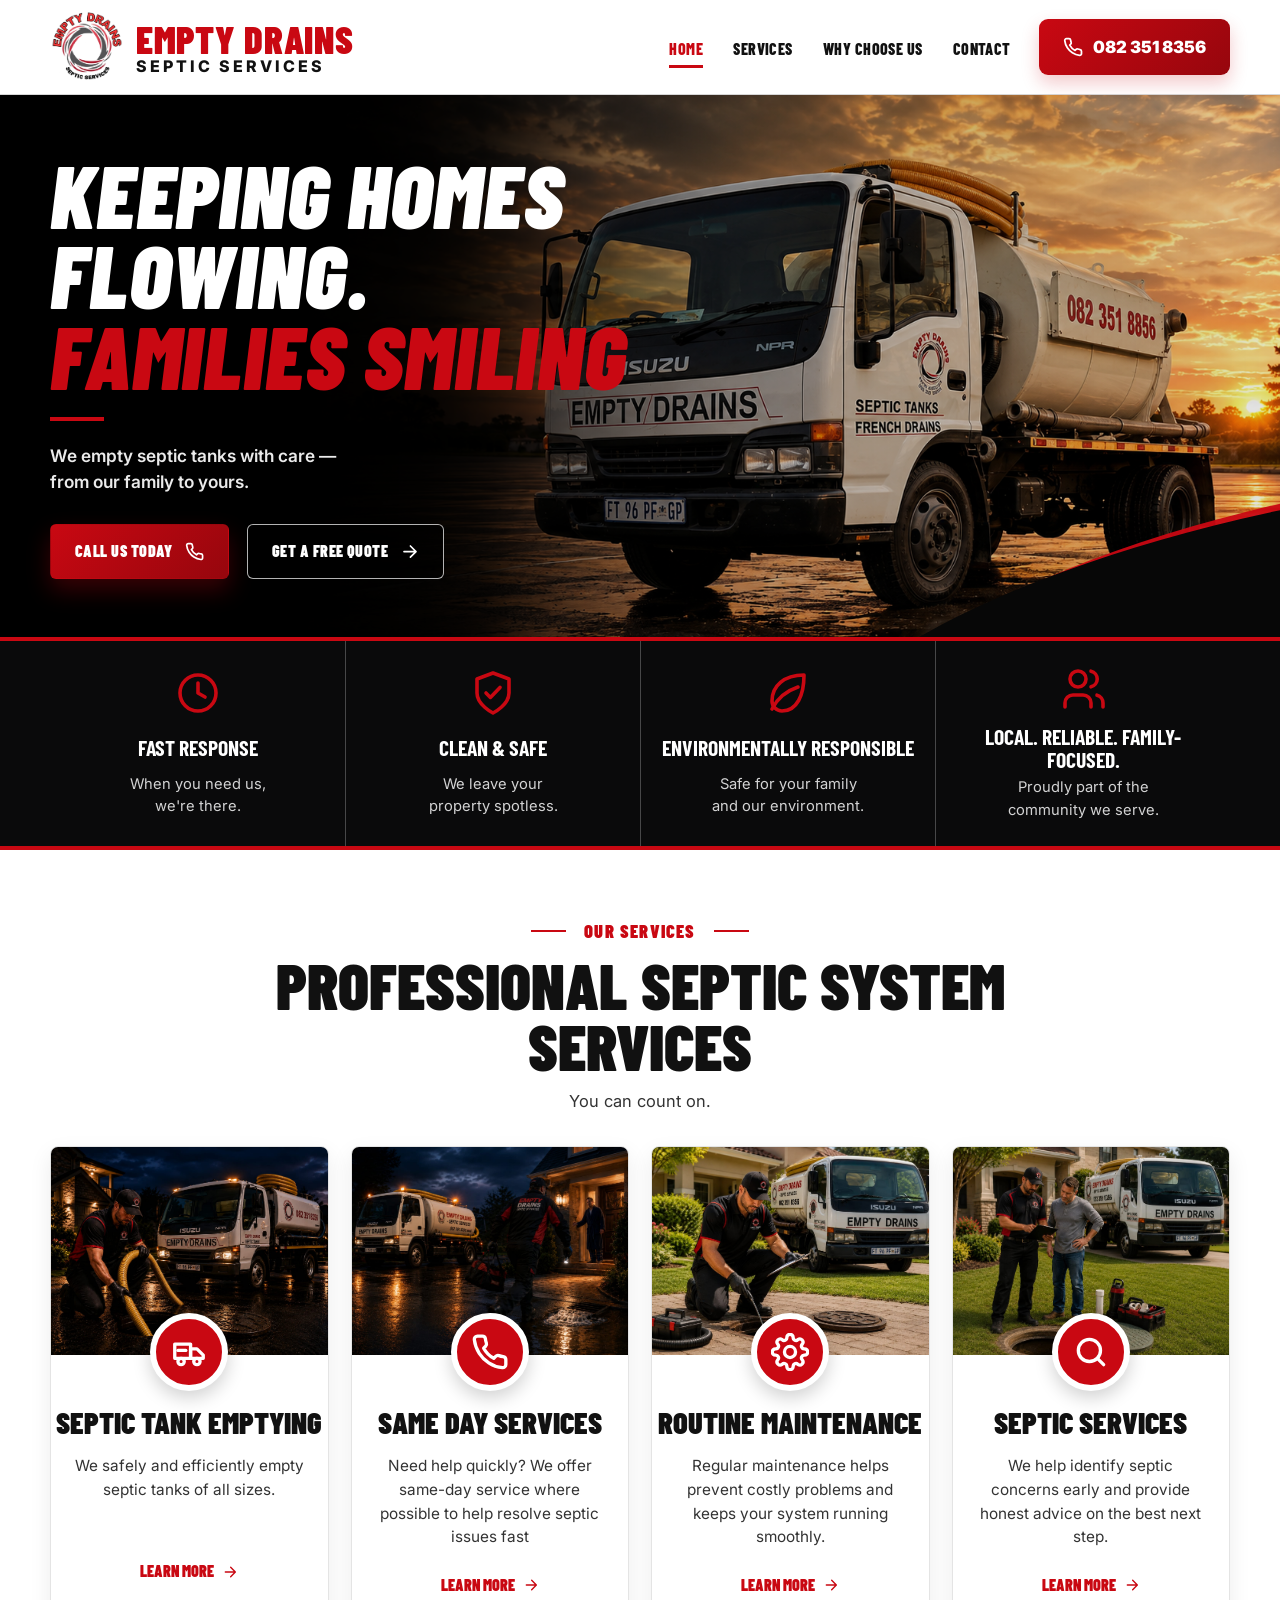
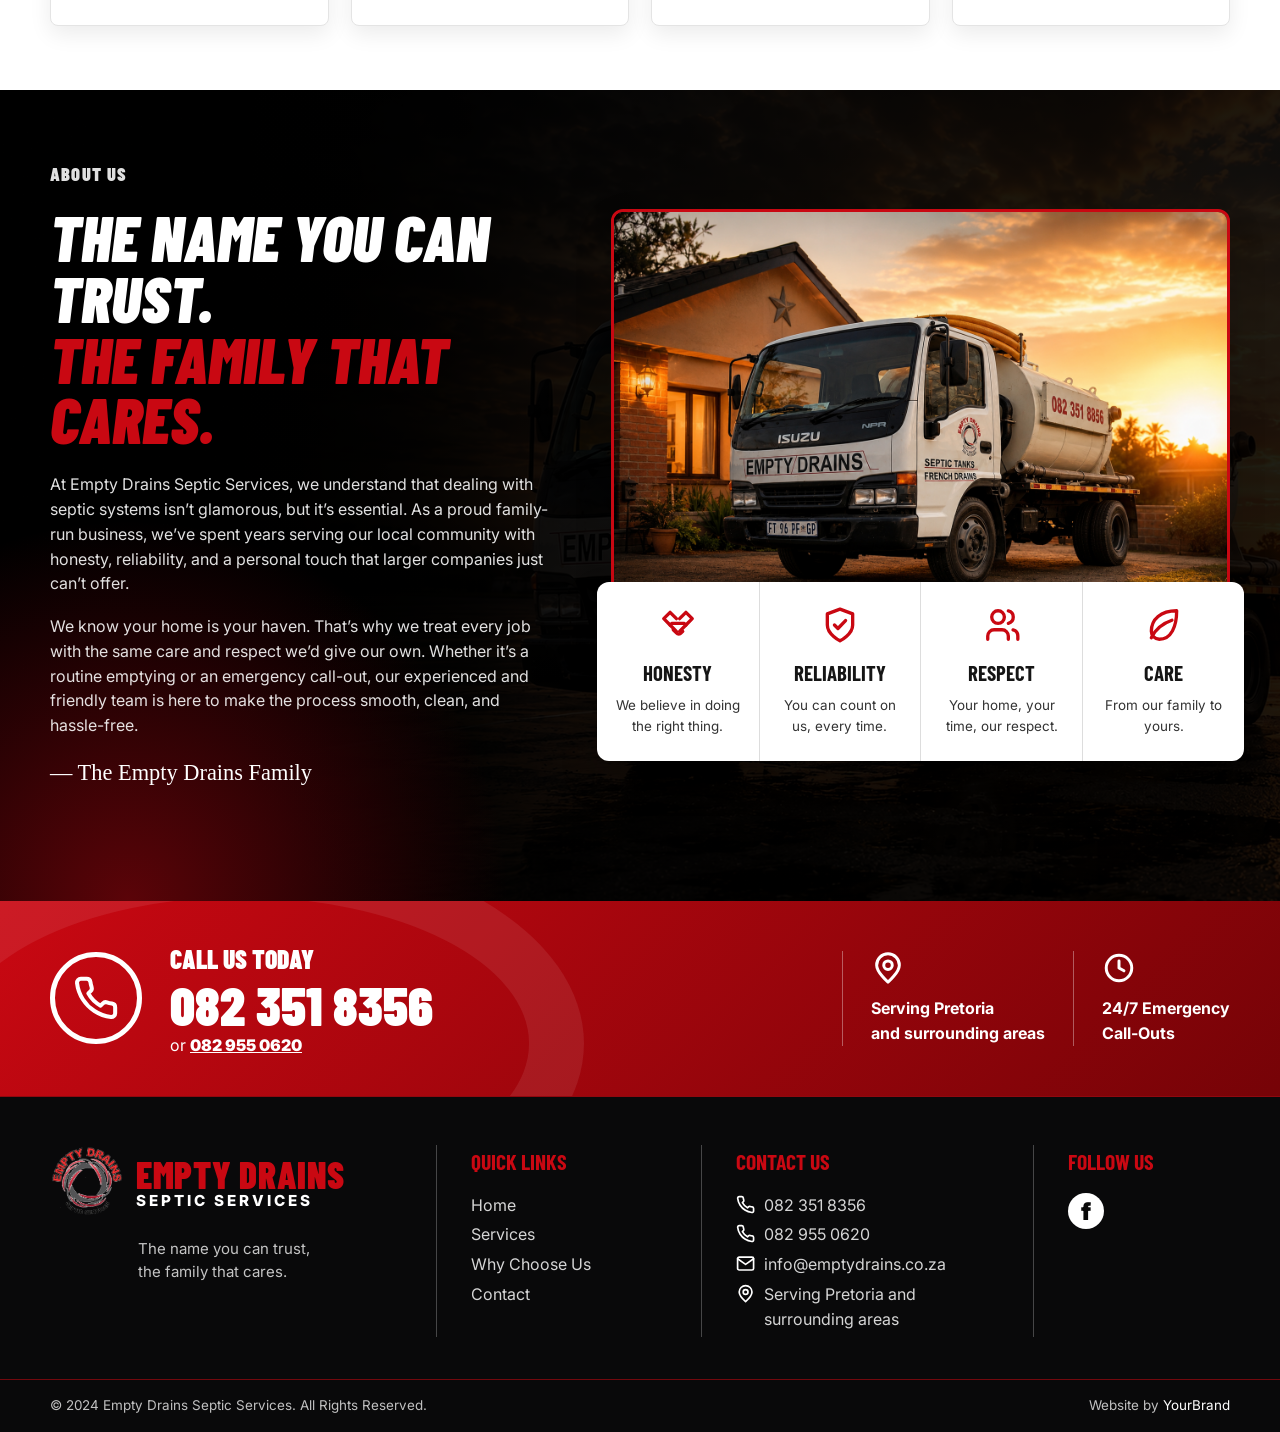
<file: index.html>
<!DOCTYPE html>
<html lang="en">
<head>
  <meta charset="UTF-8">
  <meta name="viewport" content="width=device-width, initial-scale=1.0">
  <title>Empty Drains Septic Services | Septic Tank Emptying Pretoria</title>
  <meta name="description" content="Empty Drains Septic Services provides septic tank emptying, emergency call-outs and routine septic maintenance in Pretoria and surrounding areas.">
  <link rel="icon" type="image/png" href="assets/images/favicon.png">
  <link rel="apple-touch-icon" href="assets/images/favicon.png">
  <link rel="stylesheet" href="css/style.css">
</head>
<body data-page="home">

<header class="site-header" data-header>
  <div class="container header-inner">
    <a class="brand" href="index.html" aria-label="Empty Drains Septic Services home">
      <img src="assets/images/logo.png" alt="Empty Drains Septic Services logo">
      <span><strong>Empty Drains</strong><small>Septic Services</small></span>
    </a>

    <button class="menu-toggle" type="button" data-menu-toggle aria-label="Open menu" aria-expanded="false">
      <span></span><span></span><span></span>
    </button>

    <nav class="main-nav" data-nav aria-label="Main navigation">
      <a href="index.html" class="active" aria-current="page">Home</a>
      <a href="services.html">Services</a>
      <a href="why-choose-us.html">Why Choose Us</a>
      <a href="contact.html">Contact</a>
    </nav>

    <a class="header-call" href="tel:0823518356"><svg aria-hidden="true" viewBox="0 0 24 24"><path d="M22 16.9v3a2 2 0 0 1-2.2 2 19.8 19.8 0 0 1-8.6-3.1 19.5 19.5 0 0 1-6-6A19.8 19.8 0 0 1 2.1 4.2 2 2 0 0 1 4.1 2h3a2 2 0 0 1 2 1.7c.1.9.3 1.8.6 2.6a2 2 0 0 1-.5 2.1L8 9.6a16 16 0 0 0 6.4 6.4l1.2-1.2a2 2 0 0 1 2.1-.5c.8.3 1.7.5 2.6.6A2 2 0 0 1 22 16.9Z"/></svg> 082 351 8356</a>
  </div>
</header>

<main>

<section class="hero home-hero">
  <div class="hero-bg" aria-hidden="true"></div>
  <div class="hero-curve" aria-hidden="true"></div>
  <div class="container hero-inner">
    <div class="hero-content">
      
      <h1>Keeping Homes Flowing.<br><span>Families Smiling</span></h1>
      <div class="short-red-line"></div>
      <p>We empty septic tanks with care —<br>from our family to yours.</p>
      
      <div class="hero-actions">
        <a class="btn btn-red" href="tel:0823518356">Call Us Today <svg aria-hidden="true" viewBox="0 0 24 24"><path d="M22 16.9v3a2 2 0 0 1-2.2 2 19.8 19.8 0 0 1-8.6-3.1 19.5 19.5 0 0 1-6-6A19.8 19.8 0 0 1 2.1 4.2 2 2 0 0 1 4.1 2h3a2 2 0 0 1 2 1.7c.1.9.3 1.8.6 2.6a2 2 0 0 1-.5 2.1L8 9.6a16 16 0 0 0 6.4 6.4l1.2-1.2a2 2 0 0 1 2.1-.5c.8.3 1.7.5 2.6.6A2 2 0 0 1 22 16.9Z"/></svg></a>
        <a class="btn btn-dark" href="contact.html">Get a Free Quote <svg aria-hidden="true" viewBox="0 0 24 24"><path d="M5 12h14M13 5l7 7-7 7"/></svg></a>
      </div>
    </div>

  </div>
</section>


<section class="trust-strip" aria-label="Reasons to choose Empty Drains">
  <div class="container trust-grid">
    <article><svg aria-hidden="true" viewBox="0 0 24 24"><circle cx="12" cy="12" r="9"/><path d="M12 7v5l3.5 2"/></svg><h3>Fast Response</h3><p>When you need us,<br>we're there.</p></article>
    <article><svg aria-hidden="true" viewBox="0 0 24 24"><path d="M12 22s8-4 8-10V5l-8-3-8 3v7c0 6 8 10 8 10Z"/><path d="m8.5 12 2.2 2.2 4.8-5"/></svg><h3>Clean &amp; Safe</h3><p>We leave your<br>property spotless.</p></article>
    <article><svg aria-hidden="true" viewBox="0 0 24 24"><path d="M20 3C10 3 4 8.5 4 16a5 5 0 0 0 5 5c7.5 0 11-8 11-18Z"/><path d="M4 20c3-6 7-9 13-11"/></svg><h3>Environmentally Responsible</h3><p>Safe for your family<br>and our environment.</p></article>
    <article><svg aria-hidden="true" viewBox="0 0 24 24"><path d="M16 21v-2a4 4 0 0 0-4-4H7a4 4 0 0 0-4 4v2"/><circle cx="9.5" cy="7" r="4"/><path d="M22 21v-2a4 4 0 0 0-3-3.9"/><path d="M16 3.1a4 4 0 0 1 0 7.8"/></svg><h3>Local. Reliable. Family-Focused.</h3><p>Proudly part of the<br>community we serve.</p></article>
  </div>
</section>


<section class="section services-preview">
  <div class="container">
    <div class="section-heading">
      <p class="eyebrow centered">Our Services</p>
      <h2>Professional Septic System Services</h2>
      <p>You can count on.</p>
    </div>

    <div class="service-card-grid">
      <article class="service-card">
        <img src="assets/images/service-1.jpg" alt="Septic tank emptying service">
        <div class="service-icon"><svg aria-hidden="true" viewBox="0 0 24 24"><path d="M3 7h10v9H3z"/><path d="M13 10h4l4 4v2h-8z"/><circle cx="7" cy="18" r="2"/><circle cx="17" cy="18" r="2"/><path d="M5 11h5"/></svg></div>
        <h3>Septic Tank Emptying</h3>
        <p>We safely and efficiently empty septic tanks of all sizes.</p>
        <a href="services.html">Learn More <svg aria-hidden="true" viewBox="0 0 24 24"><path d="M5 12h14M13 5l7 7-7 7"/></svg></a>
      </article>
      <article class="service-card">
        <img src="assets/images/service-2.jpg" alt="Same-day septic service call-out">
        <div class="service-icon"><svg aria-hidden="true" viewBox="0 0 24 24"><path d="M22 16.9v3a2 2 0 0 1-2.2 2 19.8 19.8 0 0 1-8.6-3.1 19.5 19.5 0 0 1-6-6A19.8 19.8 0 0 1 2.1 4.2 2 2 0 0 1 4.1 2h3a2 2 0 0 1 2 1.7c.1.9.3 1.8.6 2.6a2 2 0 0 1-.5 2.1L8 9.6a16 16 0 0 0 6.4 6.4l1.2-1.2a2 2 0 0 1 2.1-.5c.8.3 1.7.5 2.6.6A2 2 0 0 1 22 16.9Z"/></svg></div>
        <h3>Same day services</h3>
        <p>Need help quickly? We offer same-day service where possible to help resolve septic issues fast</p>
        <a href="services.html">Learn More <svg aria-hidden="true" viewBox="0 0 24 24"><path d="M5 12h14M13 5l7 7-7 7"/></svg></a>
      </article>
      <article class="service-card">
        <img src="assets/images/service-3.jpg" alt="Routine septic maintenance service">
        <div class="service-icon"><svg aria-hidden="true" viewBox="0 0 24 24"><path d="M12 15.5a3.5 3.5 0 1 0 0-7 3.5 3.5 0 0 0 0 7Z"/><path d="M19.4 15a1.7 1.7 0 0 0 .3 1.9l.1.1a2 2 0 0 1-2.8 2.8l-.1-.1a1.7 1.7 0 0 0-1.9-.3 1.7 1.7 0 0 0-1 1.6v.2a2 2 0 0 1-4 0V21a1.7 1.7 0 0 0-1-1.6 1.7 1.7 0 0 0-1.9.3l-.1.1A2 2 0 0 1 4.2 17l.1-.1a1.7 1.7 0 0 0 .3-1.9 1.7 1.7 0 0 0-1.6-1H2.8a2 2 0 0 1 0-4H3a1.7 1.7 0 0 0 1.6-1 1.7 1.7 0 0 0-.3-1.9l-.1-.1A2 2 0 0 1 7 4.2l.1.1a1.7 1.7 0 0 0 1.9.3 1.7 1.7 0 0 0 1-1.6V2.8a2 2 0 0 1 4 0V3a1.7 1.7 0 0 0 1 1.6 1.7 1.7 0 0 0 1.9-.3l.1-.1A2 2 0 0 1 19.8 7l-.1.1a1.7 1.7 0 0 0-.3 1.9 1.7 1.7 0 0 0 1.6 1h.2a2 2 0 0 1 0 4H21a1.7 1.7 0 0 0-1.6 1Z"/></svg></div>
        <h3>Routine Maintenance</h3>
        <p>Regular maintenance helps prevent costly problems and keeps your system running smoothly.</p>
        <a href="services.html">Learn More <svg aria-hidden="true" viewBox="0 0 24 24"><path d="M5 12h14M13 5l7 7-7 7"/></svg></a>
      </article>
      <article class="service-card">
        <img src="assets/images/service-4.jpg" alt="General septic services truck">
        <div class="service-icon"><svg aria-hidden="true" viewBox="0 0 24 24"><circle cx="11" cy="11" r="7"/><path d="m20 20-3.5-3.5"/></svg></div>
        <h3>Septic Services</h3>
        <p>We help identify septic concerns early and provide honest advice on the best next step.</p>
        <a href="services.html">Learn More <svg aria-hidden="true" viewBox="0 0 24 24"><path d="M5 12h14M13 5l7 7-7 7"/></svg></a>
      </article>
    </div>
  </div>
</section>


<section class="about-section" id="about">
  <div class="container about-grid">
    <div class="about-copy">
      <p class="eyebrow">About Us</p>
      <h2>The name you can trust.<br><span>The family that cares.</span></h2>
      <p>At Empty Drains Septic Services, we understand that dealing with septic systems isn’t glamorous, but it’s essential. As a proud family-run business, we’ve spent years serving our local community with honesty, reliability, and a personal touch that larger companies just can’t offer.</p>
      <p>We know your home is your haven. That’s why we treat every job with the same care and respect we’d give our own. Whether it’s a routine emptying or an emergency call-out, our experienced and friendly team is here to make the process smooth, clean, and hassle-free.</p>
      <p class="signature">— The Empty Drains Family</p>
    </div>
    <div class="about-visual">
      <img src="assets/images/about-family.jpg" alt="Family-run septic services team standing near a septic truck">
      <div class="values-card">
        <article><svg aria-hidden="true" viewBox="0 0 24 24"><path d="M7 12 3 8l4-4 4 4"/><path d="m17 12 4-4-4-4-4 4"/><path d="M8 11h8"/><path d="m9 15 2 2a2 2 0 0 0 3 0l1-1"/><path d="m7 12 4 4"/><path d="m17 12-4 4"/></svg><h3>Honesty</h3><p>We believe in doing the right thing.</p></article>
        <article><svg aria-hidden="true" viewBox="0 0 24 24"><path d="M12 22s8-4 8-10V5l-8-3-8 3v7c0 6 8 10 8 10Z"/><path d="m8.5 12 2.2 2.2 4.8-5"/></svg><h3>Reliability</h3><p>You can count on us, every time.</p></article>
        <article><svg aria-hidden="true" viewBox="0 0 24 24"><path d="M16 21v-2a4 4 0 0 0-4-4H7a4 4 0 0 0-4 4v2"/><circle cx="9.5" cy="7" r="4"/><path d="M22 21v-2a4 4 0 0 0-3-3.9"/><path d="M16 3.1a4 4 0 0 1 0 7.8"/></svg><h3>Respect</h3><p>Your home, your time, our respect.</p></article>
        <article><svg aria-hidden="true" viewBox="0 0 24 24"><path d="M20 3C10 3 4 8.5 4 16a5 5 0 0 0 5 5c7.5 0 11-8 11-18Z"/><path d="M4 20c3-6 7-9 13-11"/></svg><h3>Care</h3><p>From our family to yours.</p></article>
      </div>
    </div>
  </div>
</section>

<section class="bottom-cta">
  <div class="container bottom-cta-inner">
    <div class="big-phone"><svg aria-hidden="true" viewBox="0 0 24 24"><path d="M22 16.9v3a2 2 0 0 1-2.2 2 19.8 19.8 0 0 1-8.6-3.1 19.5 19.5 0 0 1-6-6A19.8 19.8 0 0 1 2.1 4.2 2 2 0 0 1 4.1 2h3a2 2 0 0 1 2 1.7c.1.9.3 1.8.6 2.6a2 2 0 0 1-.5 2.1L8 9.6a16 16 0 0 0 6.4 6.4l1.2-1.2a2 2 0 0 1 2.1-.5c.8.3 1.7.5 2.6.6A2 2 0 0 1 22 16.9Z"/></svg></div>
    <div>
      <p>Call Us Today</p>
      <a href="tel:0823518356">082 351 8356</a>
      <span>or <a href="tel:0829550620">082 955 0620</a></span>
    </div>
    <div class="mini-info"><span><svg aria-hidden="true" viewBox="0 0 24 24"><path d="M20 10c0 5-8 12-8 12S4 15 4 10a8 8 0 1 1 16 0Z"/><circle cx="12" cy="10" r="3"/></svg></span> Serving Pretoria<br>and surrounding areas</div>
    <div class="mini-info"><span><svg aria-hidden="true" viewBox="0 0 24 24"><circle cx="12" cy="12" r="9"/><path d="M12 7v5l3.5 2"/></svg></span> 24/7 Emergency<br>Call-Outs</div>
  </div>
</section>
</main>

<footer class="site-footer">
  <div class="footer-top-line"></div>
  <div class="container footer-grid">
    <div class="footer-brand">
      <a class="brand brand-footer" href="index.html">
        <img src="assets/images/logo.png" alt="Empty Drains Septic Services logo">
        <span><strong>Empty Drains</strong><small>Septic Services</small></span>
      </a>
      <p>The name you can trust,<br>the family that cares.</p>
    </div>

    <div class="footer-col">
      <h3>Quick Links</h3>
      <a href="index.html">Home</a>
      <a href="services.html">Services</a>
      <a href="why-choose-us.html">Why Choose Us</a>
      <a href="contact.html">Contact</a>
    </div>

    <div class="footer-col footer-contact">
      <h3>Contact Us</h3>

      <a href="tel:0823518356"><svg aria-hidden="true" viewBox="0 0 24 24"><path d="M22 16.9v3a2 2 0 0 1-2.2 2 19.8 19.8 0 0 1-8.6-3.1 19.5 19.5 0 0 1-6-6A19.8 19.8 0 0 1 2.1 4.2 2 2 0 0 1 4.1 2h3a2 2 0 0 1 2 1.7c.1.9.3 1.8.6 2.6a2 2 0 0 1-.5 2.1L8 9.6a16 16 0 0 0 6.4 6.4l1.2-1.2a2 2 0 0 1 2.1-.5c.8.3 1.7.5 2.6.6A2 2 0 0 1 22 16.9Z"/></svg> 082 351 8356</a>

      <a href="tel:0829550620"><svg aria-hidden="true" viewBox="0 0 24 24"><path d="M22 16.9v3a2 2 0 0 1-2.2 2 19.8 19.8 0 0 1-8.6-3.1 19.5 19.5 0 0 1-6-6A19.8 19.8 0 0 1 2.1 4.2 2 2 0 0 1 4.1 2h3a2 2 0 0 1 2 1.7c.1.9.3 1.8.6 2.6a2 2 0 0 1-.5 2.1L8 9.6a16 16 0 0 0 6.4 6.4l1.2-1.2a2 2 0 0 1 2.1-.5c.8.3 1.7.5 2.6.6A2 2 0 0 1 22 16.9Z"/></svg> 082 955 0620 <span></span></a>

      <a href="mailto:info@emptydrains.co.za"><svg aria-hidden="true" viewBox="0 0 24 24"><path d="M4 4h16a2 2 0 0 1 2 2v12a2 2 0 0 1-2 2H4a2 2 0 0 1-2-2V6a2 2 0 0 1 2-2Z"/><path d="m22 6-10 7L2 6"/></svg> info@emptydrains.co.za</a>

      <p><svg aria-hidden="true" viewBox="0 0 24 24"><path d="M20 10c0 5-8 12-8 12S4 15 4 10a8 8 0 1 1 16 0Z"/><circle cx="12" cy="10" r="3"/></svg> Serving Pretoria and surrounding areas</p>
    </div>

    <div class="footer-col">
      <h3>Follow Us</h3>
      <a class="facebook-link" href="#" aria-label="Facebook link placeholder">f</a>
    </div>
  </div>
  <div class="footer-bottom">
    <div class="container footer-bottom-inner">
      <p>© 2024 Empty Drains Septic Services. All Rights Reserved.</p>
      <p>Website by <a href="#">YourBrand</a></p>
    </div>
  </div>
</footer>

<script src="js/main.js"></script>
</body>
</html>
</file>
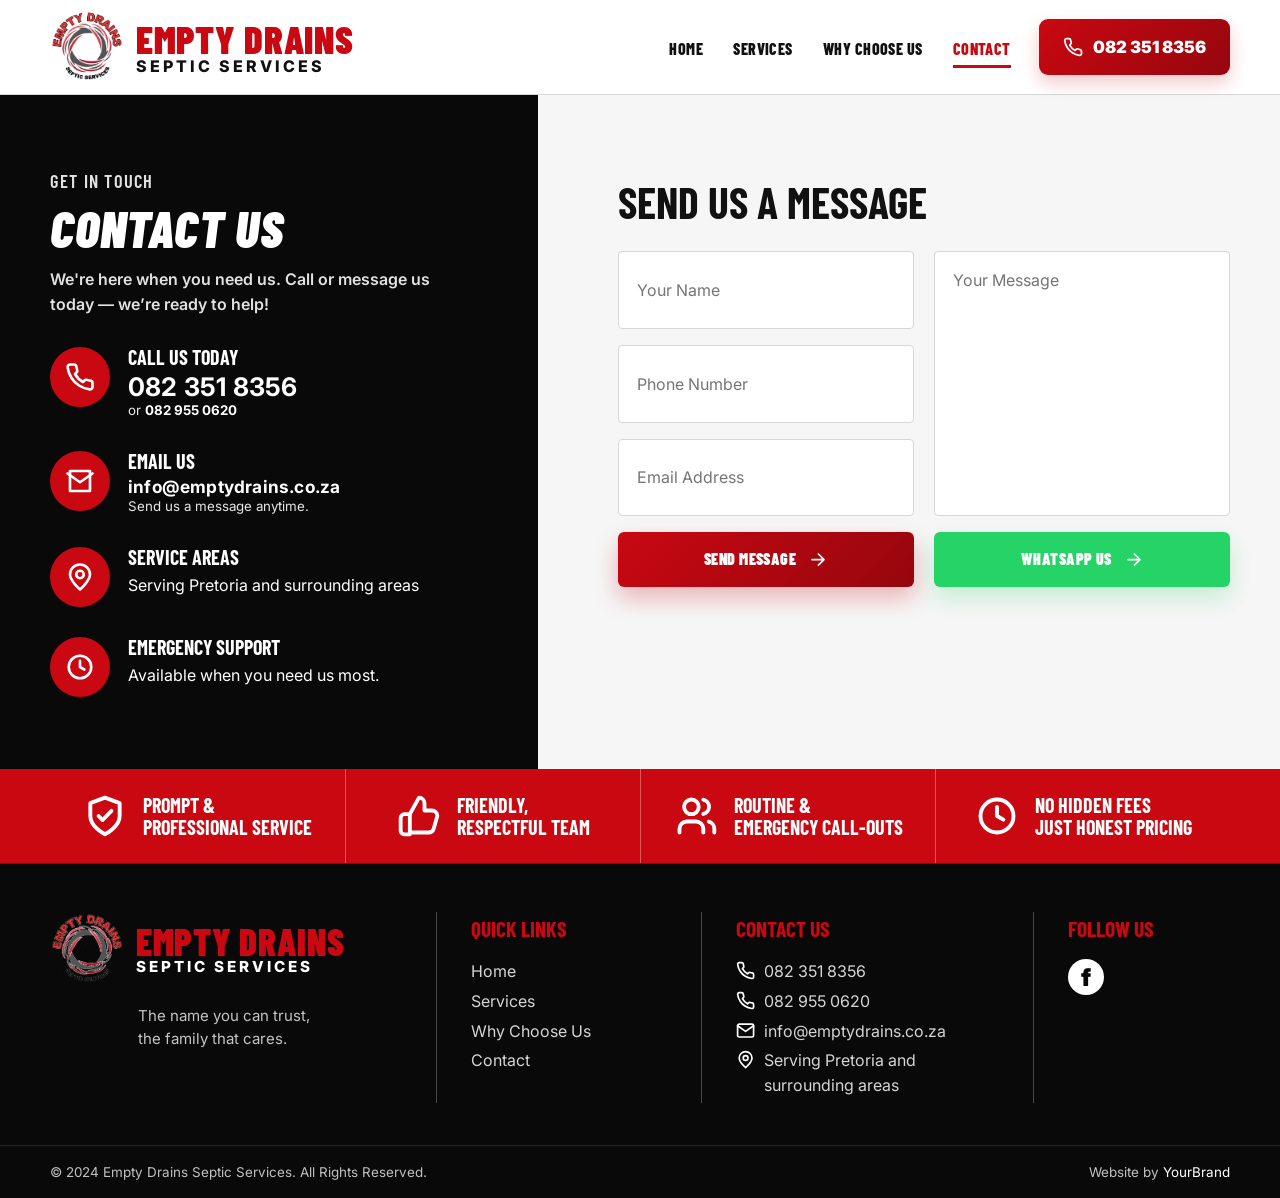
<file: contact.html>
<!DOCTYPE html>
<html lang="en">
<head>
  <meta charset="UTF-8">
  <meta name="viewport" content="width=device-width, initial-scale=1.0">
  <title>Contact | Empty Drains Septic Services</title>
  <meta name="description" content="Contact Empty Drains Septic Services for septic tank emptying and emergency septic call-outs in Pretoria and surrounding areas.">
  <link rel="icon" type="image/png" href="assets/images/favicon.png">
  <link rel="apple-touch-icon" href="assets/images/favicon.png">
  <link rel="stylesheet" href="css/style.css">
</head>
<body data-page="contact">

<header class="site-header" data-header>
  <div class="container header-inner">
    <a class="brand" href="index.html" aria-label="Empty Drains Septic Services home">
      <img src="assets/images/logo.png" alt="Empty Drains Septic Services logo">
      <span><strong>Empty Drains</strong><small>Septic Services</small></span>
    </a>

    <button class="menu-toggle" type="button" data-menu-toggle aria-label="Open menu" aria-expanded="false">
      <span></span><span></span><span></span>
    </button>

    <nav class="main-nav" data-nav aria-label="Main navigation">
      <a href="index.html">Home</a>
      <a href="services.html">Services</a>
      <a href="why-choose-us.html">Why Choose Us</a>
      <a href="contact.html" class="active" aria-current="page">Contact</a>
    </nav>

    <a class="header-call" href="tel:0823518356"><svg aria-hidden="true" viewBox="0 0 24 24"><path d="M22 16.9v3a2 2 0 0 1-2.2 2 19.8 19.8 0 0 1-8.6-3.1 19.5 19.5 0 0 1-6-6A19.8 19.8 0 0 1 2.1 4.2 2 2 0 0 1 4.1 2h3a2 2 0 0 1 2 1.7c.1.9.3 1.8.6 2.6a2 2 0 0 1-.5 2.1L8 9.6a16 16 0 0 0 6.4 6.4l1.2-1.2a2 2 0 0 1 2.1-.5c.8.3 1.7.5 2.6.6A2 2 0 0 1 22 16.9Z"/></svg> 082 351 8356</a>
  </div>
</header>

<main>
<section class="contact-page-section">
  <div class="container contact-grid">
    <aside class="contact-panel">
      <p class="eyebrow">Get In Touch</p>
      <h1>Contact Us</h1>
      <p>We're here when you need us. Call or message us today — we’re ready to help!</p>

      <div class="contact-item">
        <span><svg aria-hidden="true" viewBox="0 0 24 24"><path d="M22 16.9v3a2 2 0 0 1-2.2 2 19.8 19.8 0 0 1-8.6-3.1 19.5 19.5 0 0 1-6-6A19.8 19.8 0 0 1 2.1 4.2 2 2 0 0 1 4.1 2h3a2 2 0 0 1 2 1.7c.1.9.3 1.8.6 2.6a2 2 0 0 1-.5 2.1L8 9.6a16 16 0 0 0 6.4 6.4l1.2-1.2a2 2 0 0 1 2.1-.5c.8.3 1.7.5 2.6.6A2 2 0 0 1 22 16.9Z"/></svg></span>
        <div><strong>Call Us Today</strong><a href="tel:0823518356">082 351 8356</a><small>or <a href="tel:0829550620">082 955 0620</a></small></div>
      </div>

      <div class="contact-item contact-item-email">
        <span><svg aria-hidden="true" viewBox="0 0 24 24"><path d="M4 4h16v16H4z"/><path d="m22 6-10 7L2 6"/></svg></span>
        <div>
          <strong>Email Us</strong>
          <a class="contact-email-link" href="mailto:info@emptydrains.co.za">info@emptydrains.co.za</a>
          <small>Send us a message anytime.</small>
        </div>
      </div>

      <div class="contact-item">
        <span><svg aria-hidden="true" viewBox="0 0 24 24"><path d="M20 10c0 5-8 12-8 12S4 15 4 10a8 8 0 1 1 16 0Z"/><circle cx="12" cy="10" r="3"/></svg></span>
        <div><strong>Service Areas</strong><p>Serving Pretoria and surrounding areas</p></div>
      </div>

      <div class="contact-item">
        <span><svg aria-hidden="true" viewBox="0 0 24 24"><circle cx="12" cy="12" r="9"/><path d="M12 7v5l3.5 2"/></svg></span>
        <div><strong>Emergency Support</strong><p>Available when you need us most.</p></div>
      </div>
    </aside>

    <section class="form-panel" aria-labelledby="form-heading">
      <h2 id="form-heading">Send Us a Message</h2>
      <form action="https://api.web3forms.com/submit" method="POST" class="contact-form">
        <!-- Paste your Web3Forms access key in the value below -->
        <input type="hidden" name="access_key" value="f9f21860-86ef-442a-b037-355f0d30cba4">

        <label>
          <span>Your Name</span>
          <input type="text" name="name" placeholder="Your Name" required>
        </label>

        <label>
          <span>Phone Number</span>
          <input type="tel" name="phone" placeholder="Phone Number" required>
        </label>

        <label>
          <span>Email Address</span>
          <input type="email" name="email" placeholder="Email Address" required>
        </label>

        <label class="message-label">
          <span>Your Message</span>
          <textarea name="message" rows="7" placeholder="Your Message" required></textarea>
        </label>

        <button class="btn btn-red" type="submit">Send Message <svg aria-hidden="true" viewBox="0 0 24 24"><path d="M5 12h14M13 5l7 7-7 7"/></svg></button>
        
        <a class="btn btn-whatsapp" href="https://wa.me/27823518356?text=Hi%20Empty%20Drains%2C%20I%20would%20like%20to%20request%20a%20quote." target="_blank" rel="noopener">
          WhatsApp Us <svg aria-hidden="true" viewBox="0 0 24 24"><path d="M5 12h14M13 5l7 7-7 7"/></svg>
        </a>
      </form>
    </section>
  </div>
</section>

<section class="red-feature-bar">
  <div class="container red-feature-grid">
    <article><svg aria-hidden="true" viewBox="0 0 24 24"><path d="M12 22s8-4 8-10V5l-8-3-8 3v7c0 6 8 10 8 10Z"/><path d="m8.5 12 2.2 2.2 4.8-5"/></svg><strong>Prompt &amp;<br>Professional Service</strong></article>
    <article><svg aria-hidden="true" viewBox="0 0 24 24"><path d="M7 22H4a2 2 0 0 1-2-2v-7a2 2 0 0 1 2-2h3"/><path d="M7 11 12 2a3 3 0 0 1 3 3v4h4a3 3 0 0 1 3 3l-2 7a3 3 0 0 1-3 2H7Z"/></svg><strong>Friendly,<br>Respectful Team</strong></article>
    <article><svg aria-hidden="true" viewBox="0 0 24 24"><path d="M16 21v-2a4 4 0 0 0-4-4H7a4 4 0 0 0-4 4v2"/><circle cx="9.5" cy="7" r="4"/><path d="M22 21v-2a4 4 0 0 0-3-3.9"/><path d="M16 3.1a4 4 0 0 1 0 7.8"/></svg><strong>Routine &amp;<br>Emergency Call-Outs</strong></article>
    <article><svg aria-hidden="true" viewBox="0 0 24 24"><circle cx="12" cy="12" r="9"/><path d="M12 7v5l3.5 2"/></svg><strong>No Hidden Fees<br>Just Honest Pricing</strong></article>
  </div>
</section>
</main>

<footer class="site-footer">
  <div class="footer-top-line"></div>
  <div class="container footer-grid">
    <div class="footer-brand">
      <a class="brand brand-footer" href="index.html">
        <img src="assets/images/logo.png" alt="Empty Drains Septic Services logo">
        <span><strong>Empty Drains</strong><small>Septic Services</small></span>
      </a>
      <p>The name you can trust,<br>the family that cares.</p>
    </div>

    <div class="footer-col">
      <h3>Quick Links</h3>
      <a href="index.html">Home</a>
      <a href="services.html">Services</a>
      <a href="why-choose-us.html">Why Choose Us</a>
      <a href="contact.html">Contact</a>
    </div>

    <div class="footer-col footer-contact">
      <h3>Contact Us</h3>

      <a href="tel:0823518356"><svg aria-hidden="true" viewBox="0 0 24 24"><path d="M22 16.9v3a2 2 0 0 1-2.2 2 19.8 19.8 0 0 1-8.6-3.1 19.5 19.5 0 0 1-6-6A19.8 19.8 0 0 1 2.1 4.2 2 2 0 0 1 4.1 2h3a2 2 0 0 1 2 1.7c.1.9.3 1.8.6 2.6a2 2 0 0 1-.5 2.1L8 9.6a16 16 0 0 0 6.4 6.4l1.2-1.2a2 2 0 0 1 2.1-.5c.8.3 1.7.5 2.6.6A2 2 0 0 1 22 16.9Z"/></svg> 082 351 8356</a>

      <a href="tel:0829550620"><svg aria-hidden="true" viewBox="0 0 24 24"><path d="M22 16.9v3a2 2 0 0 1-2.2 2 19.8 19.8 0 0 1-8.6-3.1 19.5 19.5 0 0 1-6-6A19.8 19.8 0 0 1 2.1 4.2 2 2 0 0 1 4.1 2h3a2 2 0 0 1 2 1.7c.1.9.3 1.8.6 2.6a2 2 0 0 1-.5 2.1L8 9.6a16 16 0 0 0 6.4 6.4l1.2-1.2a2 2 0 0 1 2.1-.5c.8.3 1.7.5 2.6.6A2 2 0 0 1 22 16.9Z"/></svg> 082 955 0620 <span></span></a>

      <a href="mailto:info@emptydrains.co.za"><svg aria-hidden="true" viewBox="0 0 24 24"><path d="M4 4h16a2 2 0 0 1 2 2v12a2 2 0 0 1-2 2H4a2 2 0 0 1-2-2V6a2 2 0 0 1 2-2Z"/><path d="m22 6-10 7L2 6"/></svg> info@emptydrains.co.za</a>

      <p><svg aria-hidden="true" viewBox="0 0 24 24"><path d="M20 10c0 5-8 12-8 12S4 15 4 10a8 8 0 1 1 16 0Z"/><circle cx="12" cy="10" r="3"/></svg> Serving Pretoria and surrounding areas</p>
    </div>

    <div class="footer-col">
      <h3>Follow Us</h3>
      <a class="facebook-link" href="#" aria-label="Facebook link placeholder">f</a>
    </div>
  </div>
  <div class="footer-bottom">
    <div class="container footer-bottom-inner">
      <p>© 2024 Empty Drains Septic Services. All Rights Reserved.</p>
      <p>Website by <a href="#">YourBrand</a></p>
    </div>
  </div>
</footer>

<script src="js/main.js"></script>
</body>
</html>
</file>
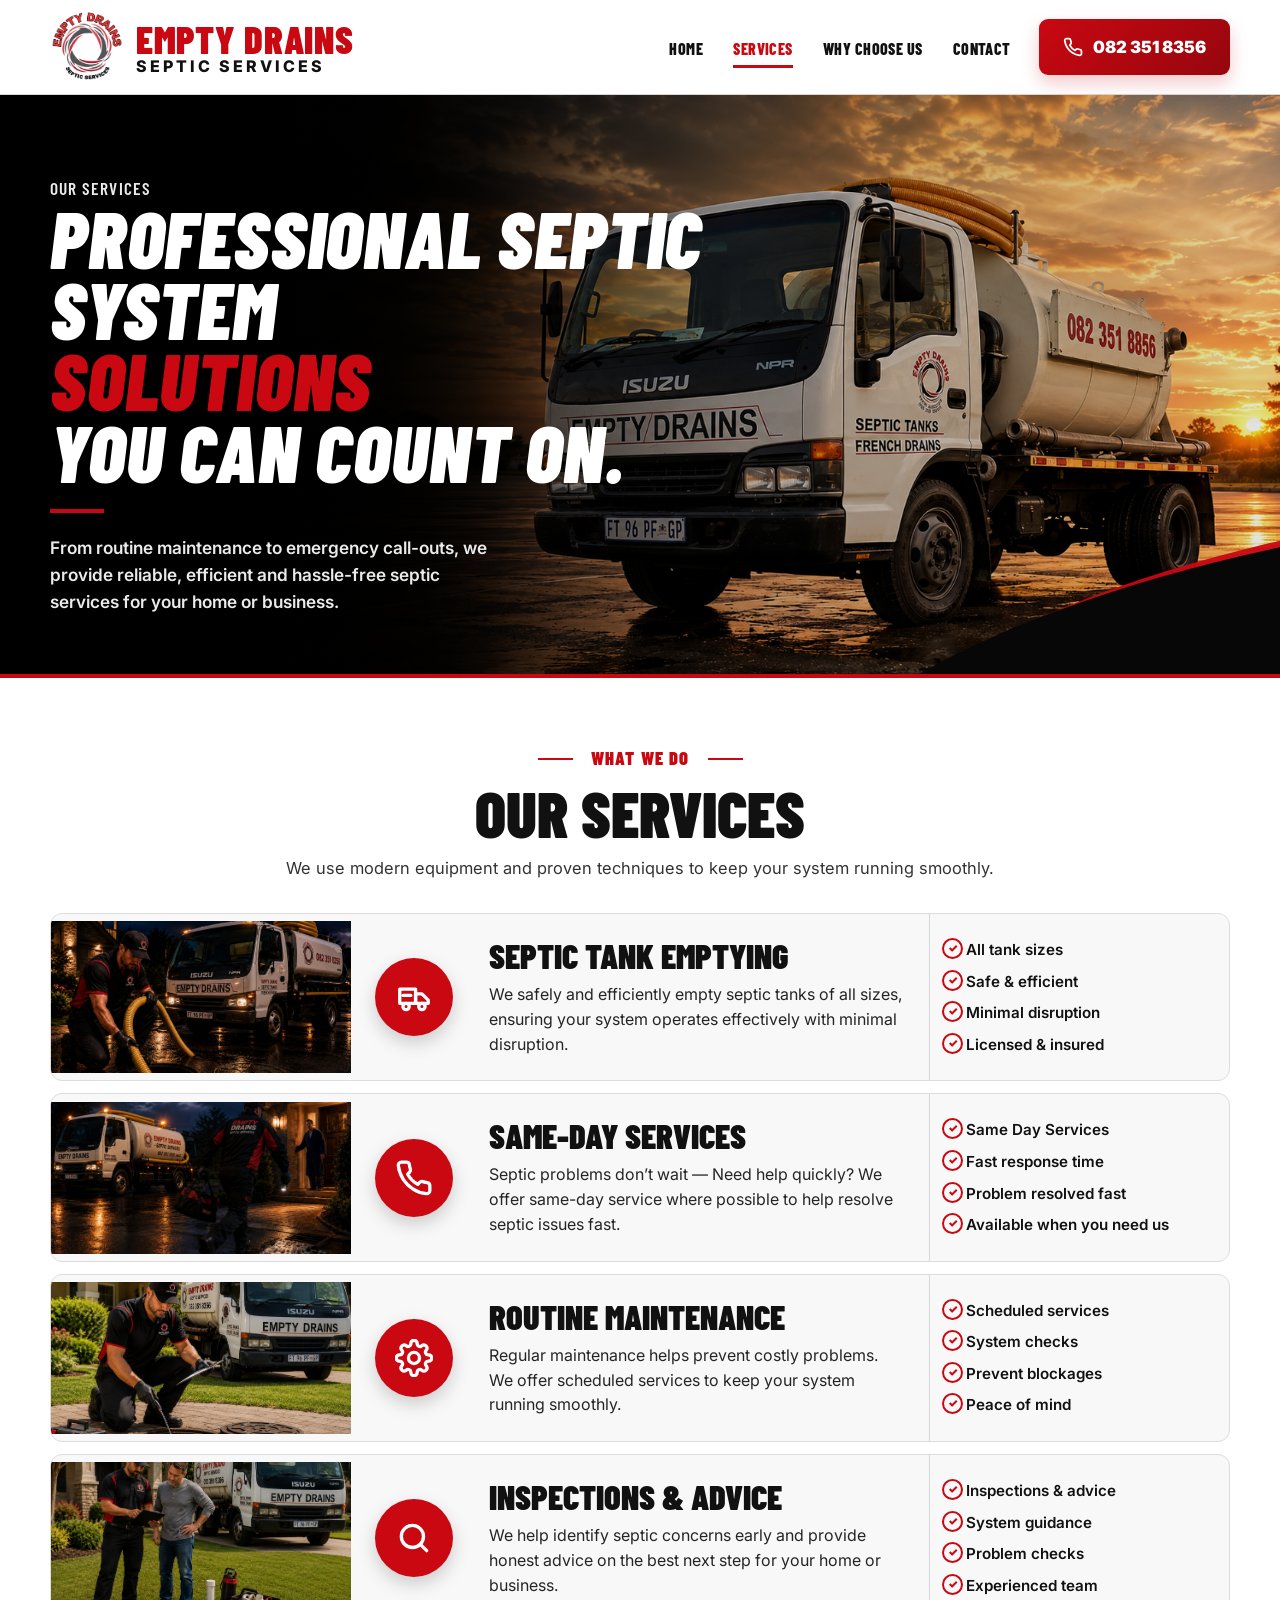
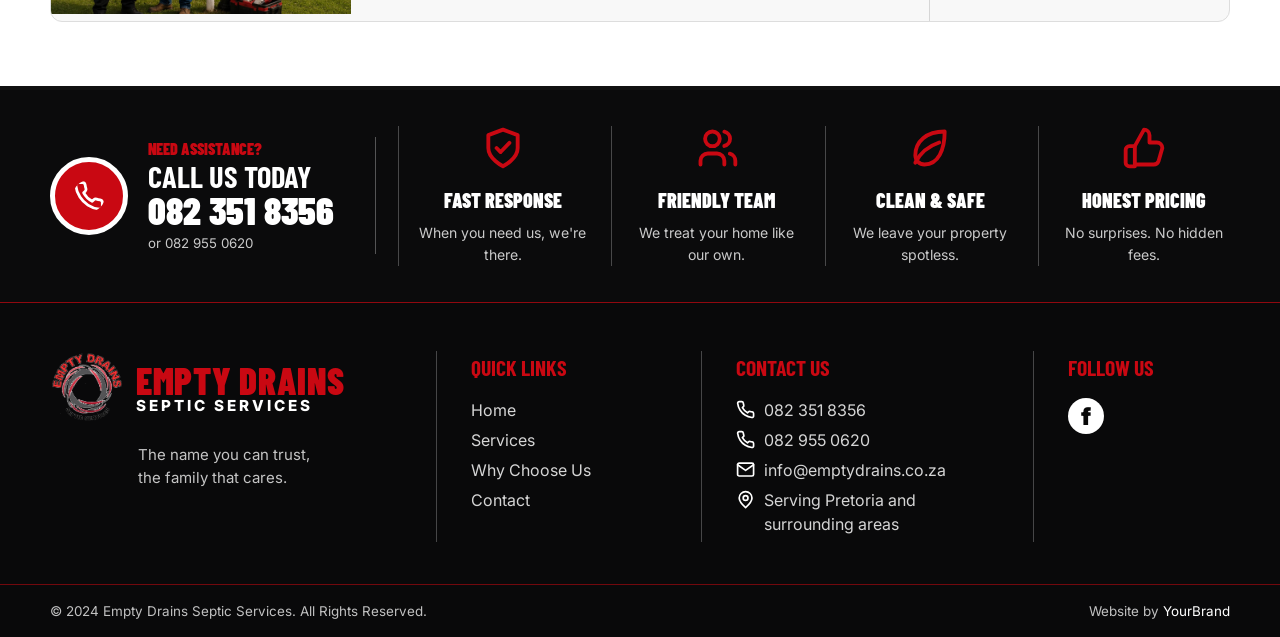
<file: services.html>
<!DOCTYPE html>
<html lang="en">
<head>
  <meta charset="UTF-8">
  <meta name="viewport" content="width=device-width, initial-scale=1.0">
  <title>Services | Empty Drains Septic Services</title>
  <meta name="description" content="Septic tank emptying, emergency call-outs, routine maintenance and general septic services in Pretoria and surrounding areas.">
  <link rel="icon" type="image/png" href="assets/images/favicon.png">
  <link rel="apple-touch-icon" href="assets/images/favicon.png">
  <link rel="stylesheet" href="css/style.css">
</head>
<body data-page="services">

<header class="site-header" data-header>
  <div class="container header-inner">
    <a class="brand" href="index.html" aria-label="Empty Drains Septic Services home">
      <img src="assets/images/logo.png" alt="Empty Drains Septic Services logo">
      <span><strong>Empty Drains</strong><small>Septic Services</small></span>
    </a>

    <button class="menu-toggle" type="button" data-menu-toggle aria-label="Open menu" aria-expanded="false">
      <span></span><span></span><span></span>
    </button>

    <nav class="main-nav" data-nav aria-label="Main navigation">
      <a href="index.html">Home</a>
      <a href="services.html" class="active" aria-current="page">Services</a>
      <a href="why-choose-us.html">Why Choose Us</a>
      <a href="contact.html">Contact</a>
    </nav>

    <a class="header-call" href="tel:0823518356"><svg aria-hidden="true" viewBox="0 0 24 24"><path d="M22 16.9v3a2 2 0 0 1-2.2 2 19.8 19.8 0 0 1-8.6-3.1 19.5 19.5 0 0 1-6-6A19.8 19.8 0 0 1 2.1 4.2 2 2 0 0 1 4.1 2h3a2 2 0 0 1 2 1.7c.1.9.3 1.8.6 2.6a2 2 0 0 1-.5 2.1L8 9.6a16 16 0 0 0 6.4 6.4l1.2-1.2a2 2 0 0 1 2.1-.5c.8.3 1.7.5 2.6.6A2 2 0 0 1 22 16.9Z"/></svg> 082 351 8356</a>
  </div>
</header>

<main>

<section class="hero page-hero services-hero">
  <div class="hero-bg" aria-hidden="true"></div>
  <div class="hero-curve" aria-hidden="true"></div>
  <div class="container hero-inner">
    <div class="hero-content">
      <p class="eyebrow red-text">Our Services</p>
      <h1>Professional Septic System<br><span>Solutions</span><br>You Can Count On.</h1>
      <div class="short-red-line"></div>
      <p>From routine maintenance to emergency call-outs, we provide reliable, efficient and hassle-free septic services for your home or business.</p>
      
    </div>
  </div>
</section>


<section class="section service-rows-section">
  <div class="container">
    <div class="section-heading">
      <p class="eyebrow centered">What We Do</p>
      <h2>Our Services</h2>
      <p>We use modern equipment and proven techniques to keep your system running smoothly.</p>
    </div>

    <div class="service-rows">
      <article class="service-row">
        <img src="assets/images/service-1.jpg" alt="Septic tank emptying service">
        <div class="row-icon"><svg aria-hidden="true" viewBox="0 0 24 24"><path d="M3 7h10v9H3z"/><path d="M13 10h4l4 4v2h-8z"/><circle cx="7" cy="18" r="2"/><circle cx="17" cy="18" r="2"/><path d="M5 11h5"/></svg></div>
        <div class="row-copy">
          <h3>Septic Tank Emptying</h3>
          <p>We safely and efficiently empty septic tanks of all sizes, ensuring your system operates effectively with minimal disruption.</p>
        </div>
        <ul>
          <li>All tank sizes</li><li>Safe &amp; efficient</li><li>Minimal disruption</li><li>Licensed &amp; insured</li>
        </ul>
      </article>

      <article class="service-row">
        <img src="assets/images/service-2.jpg" alt="Same-Day Services">
        <div class="row-icon"><svg aria-hidden="true" viewBox="0 0 24 24"><path d="M22 16.9v3a2 2 0 0 1-2.2 2 19.8 19.8 0 0 1-8.6-3.1 19.5 19.5 0 0 1-6-6A19.8 19.8 0 0 1 2.1 4.2 2 2 0 0 1 4.1 2h3a2 2 0 0 1 2 1.7c.1.9.3 1.8.6 2.6a2 2 0 0 1-.5 2.1L8 9.6a16 16 0 0 0 6.4 6.4l1.2-1.2a2 2 0 0 1 2.1-.5c.8.3 1.7.5 2.6.6A2 2 0 0 1 22 16.9Z"/></svg></div>
        <div class="row-copy">
          <h3>Same-Day Services</h3>
          <p>Septic problems don’t wait — Need help quickly? We offer same-day service where possible to help resolve septic issues fast.</p>
        </div>
        <ul>
          <li>Same Day Services</li><li>Fast response time</li><li>Problem resolved fast</li><li>Available when you need us</li>
        </ul>
      </article>

      <article class="service-row">
        <img src="assets/images/service-3.jpg" alt="Routine septic maintenance service">
        <div class="row-icon"><svg aria-hidden="true" viewBox="0 0 24 24"><path d="M12 15.5a3.5 3.5 0 1 0 0-7 3.5 3.5 0 0 0 0 7Z"/><path d="M19.4 15a1.7 1.7 0 0 0 .3 1.9l.1.1a2 2 0 0 1-2.8 2.8l-.1-.1a1.7 1.7 0 0 0-1.9-.3 1.7 1.7 0 0 0-1 1.6v.2a2 2 0 0 1-4 0V21a1.7 1.7 0 0 0-1-1.6 1.7 1.7 0 0 0-1.9.3l-.1.1A2 2 0 0 1 4.2 17l.1-.1a1.7 1.7 0 0 0 .3-1.9 1.7 1.7 0 0 0-1.6-1H2.8a2 2 0 0 1 0-4H3a1.7 1.7 0 0 0 1.6-1 1.7 1.7 0 0 0-.3-1.9l-.1-.1A2 2 0 0 1 7 4.2l.1.1a1.7 1.7 0 0 0 1.9.3 1.7 1.7 0 0 0 1-1.6V2.8a2 2 0 0 1 4 0V3a1.7 1.7 0 0 0 1 1.6 1.7 1.7 0 0 0 1.9-.3l.1-.1A2 2 0 0 1 19.8 7l-.1.1a1.7 1.7 0 0 0-.3 1.9 1.7 1.7 0 0 0 1.6 1h.2a2 2 0 0 1 0 4H21a1.7 1.7 0 0 0-1.6 1Z"/></svg></div>
        <div class="row-copy">
          <h3>Routine Maintenance</h3>
          <p>Regular maintenance helps prevent costly problems. We offer scheduled services to keep your system running smoothly.</p>
        </div>
        <ul>
          <li>Scheduled services</li><li>System checks</li><li>Prevent blockages</li><li>Peace of mind</li>
        </ul>
      </article>

      <article class="service-row">
        <img src="assets/images/service-4.jpg" alt="Septic inspections and advice">
        <div class="row-icon"><svg aria-hidden="true" viewBox="0 0 24 24"><circle cx="11" cy="11" r="7"/><path d="m20 20-3.5-3.5"/></svg></div>
        <div class="row-copy">
          <h3>Inspections &amp; Advice</h3>
          <p>We help identify septic concerns early and provide honest advice on the best next step for your home or business.</p>
        </div>
        <ul>
          <li>Inspections &amp; advice</li><li>System guidance</li><li>Problem checks</li><li>Experienced team</li>
        </ul>
      </article>
    </div>
  </div>
</section>

<section class="assist-strip">
  <div class="container assist-inner">
    <div class="assist-call"><svg aria-hidden="true" viewBox="0 0 24 24"><path d="M22 16.9v3a2 2 0 0 1-2.2 2 19.8 19.8 0 0 1-8.6-3.1 19.5 19.5 0 0 1-6-6A19.8 19.8 0 0 1 2.1 4.2 2 2 0 0 1 4.1 2h3a2 2 0 0 1 2 1.7c.1.9.3 1.8.6 2.6a2 2 0 0 1-.5 2.1L8 9.6a16 16 0 0 0 6.4 6.4l1.2-1.2a2 2 0 0 1 2.1-.5c.8.3 1.7.5 2.6.6A2 2 0 0 1 22 16.9Z"/></svg><div><span>Need Assistance?</span><strong>Call Us Today</strong><a href="tel:0823518356">082 351 8356</a><small>or 082 955 0620</small></div></div>
    <article><svg aria-hidden="true" viewBox="0 0 24 24"><path d="M12 22s8-4 8-10V5l-8-3-8 3v7c0 6 8 10 8 10Z"/><path d="m8.5 12 2.2 2.2 4.8-5"/></svg><h3>Fast Response</h3><p>When you need us, we're there.</p></article>
    <article><svg aria-hidden="true" viewBox="0 0 24 24"><path d="M16 21v-2a4 4 0 0 0-4-4H7a4 4 0 0 0-4 4v2"/><circle cx="9.5" cy="7" r="4"/><path d="M22 21v-2a4 4 0 0 0-3-3.9"/><path d="M16 3.1a4 4 0 0 1 0 7.8"/></svg><h3>Friendly Team</h3><p>We treat your home like our own.</p></article>
    <article><svg aria-hidden="true" viewBox="0 0 24 24"><path d="M20 3C10 3 4 8.5 4 16a5 5 0 0 0 5 5c7.5 0 11-8 11-18Z"/><path d="M4 20c3-6 7-9 13-11"/></svg><h3>Clean &amp; Safe</h3><p>We leave your property spotless.</p></article>
    <article><svg aria-hidden="true" viewBox="0 0 24 24"><path d="M7 22H4a2 2 0 0 1-2-2v-7a2 2 0 0 1 2-2h3"/><path d="M7 11 12 2a3 3 0 0 1 3 3v4h4a3 3 0 0 1 3 3l-2 7a3 3 0 0 1-3 2H7Z"/></svg><h3>Honest Pricing</h3><p>No surprises. No hidden fees.</p></article>
  </div>
</section>
</main>

<footer class="site-footer">
  <div class="footer-top-line"></div>
  <div class="container footer-grid">
    <div class="footer-brand">
      <a class="brand brand-footer" href="index.html">
        <img src="assets/images/logo.png" alt="Empty Drains Septic Services logo">
        <span><strong>Empty Drains</strong><small>Septic Services</small></span>
      </a>
      <p>The name you can trust,<br>the family that cares.</p>
    </div>

    <div class="footer-col">
      <h3>Quick Links</h3>
      <a href="index.html">Home</a>
      <a href="services.html">Services</a>
      <a href="why-choose-us.html">Why Choose Us</a>
      <a href="contact.html">Contact</a>
    </div>

    <div class="footer-col footer-contact">
      <h3>Contact Us</h3>

      <a href="tel:0823518356"><svg aria-hidden="true" viewBox="0 0 24 24"><path d="M22 16.9v3a2 2 0 0 1-2.2 2 19.8 19.8 0 0 1-8.6-3.1 19.5 19.5 0 0 1-6-6A19.8 19.8 0 0 1 2.1 4.2 2 2 0 0 1 4.1 2h3a2 2 0 0 1 2 1.7c.1.9.3 1.8.6 2.6a2 2 0 0 1-.5 2.1L8 9.6a16 16 0 0 0 6.4 6.4l1.2-1.2a2 2 0 0 1 2.1-.5c.8.3 1.7.5 2.6.6A2 2 0 0 1 22 16.9Z"/></svg> 082 351 8356</a>

      <a href="tel:0829550620"><svg aria-hidden="true" viewBox="0 0 24 24"><path d="M22 16.9v3a2 2 0 0 1-2.2 2 19.8 19.8 0 0 1-8.6-3.1 19.5 19.5 0 0 1-6-6A19.8 19.8 0 0 1 2.1 4.2 2 2 0 0 1 4.1 2h3a2 2 0 0 1 2 1.7c.1.9.3 1.8.6 2.6a2 2 0 0 1-.5 2.1L8 9.6a16 16 0 0 0 6.4 6.4l1.2-1.2a2 2 0 0 1 2.1-.5c.8.3 1.7.5 2.6.6A2 2 0 0 1 22 16.9Z"/></svg> 082 955 0620 <span></span></a>

      <a href="mailto:info@emptydrains.co.za"><svg aria-hidden="true" viewBox="0 0 24 24"><path d="M4 4h16a2 2 0 0 1 2 2v12a2 2 0 0 1-2 2H4a2 2 0 0 1-2-2V6a2 2 0 0 1 2-2Z"/><path d="m22 6-10 7L2 6"/></svg> info@emptydrains.co.za</a>

      <p><svg aria-hidden="true" viewBox="0 0 24 24"><path d="M20 10c0 5-8 12-8 12S4 15 4 10a8 8 0 1 1 16 0Z"/><circle cx="12" cy="10" r="3"/></svg> Serving Pretoria and surrounding areas</p>
    </div>

    <div class="footer-col">
      <h3>Follow Us</h3>
      <a class="facebook-link" href="#" aria-label="Facebook link placeholder">f</a>
    </div>
  </div>
  <div class="footer-bottom">
    <div class="container footer-bottom-inner">
      <p>© 2024 Empty Drains Septic Services. All Rights Reserved.</p>
      <p>Website by <a href="#">YourBrand</a></p>
    </div>
  </div>
</footer>

<script src="js/main.js"></script>
</body>
</html>
</file>
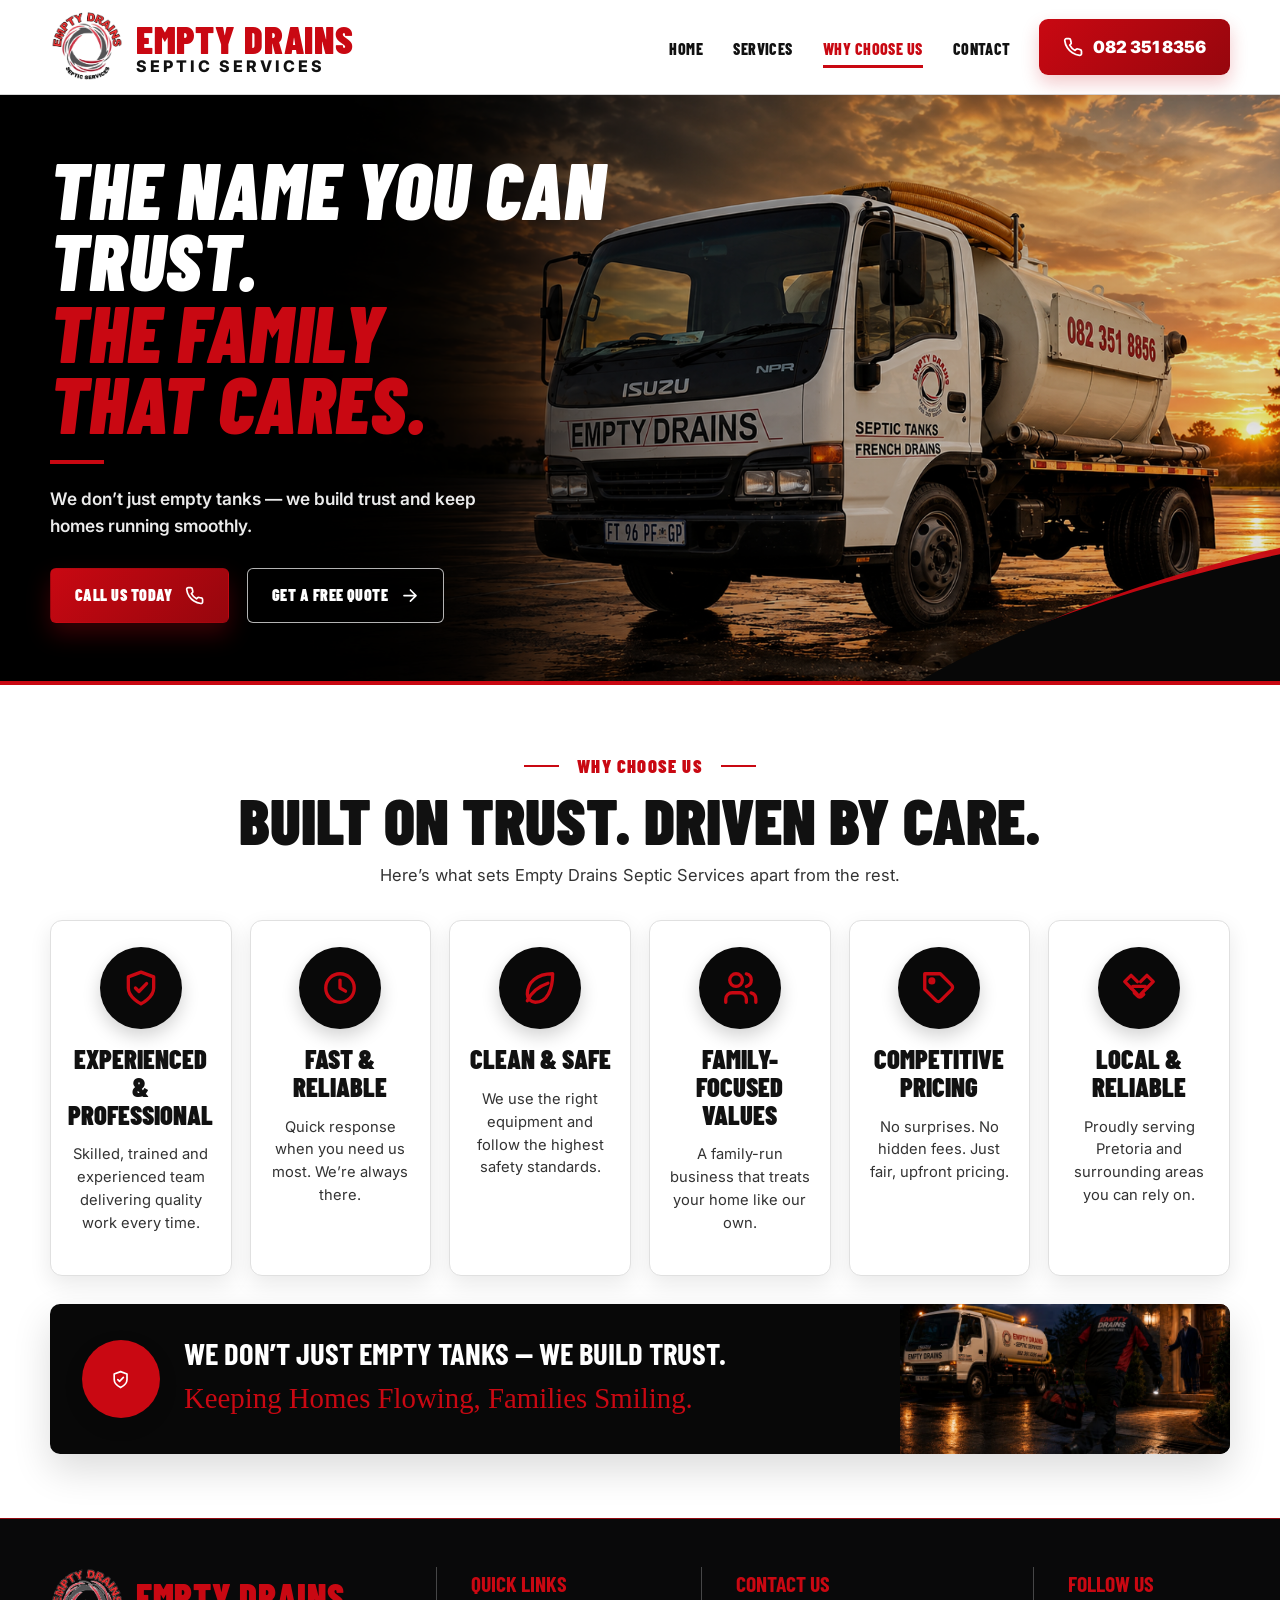
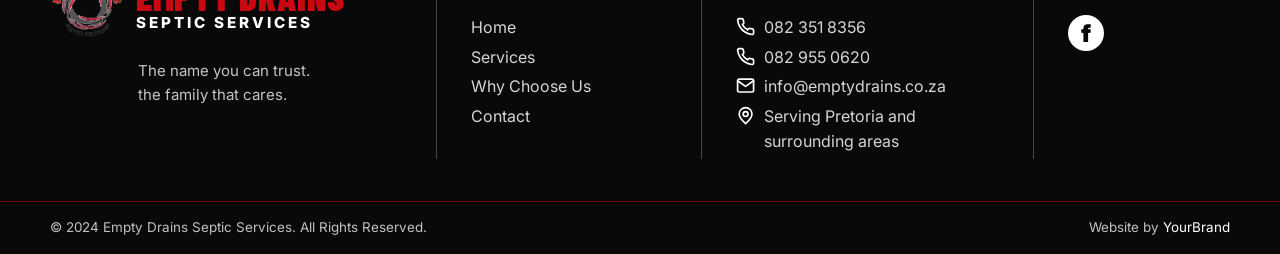
<file: why-choose-us.html>
<!DOCTYPE html>
<html lang="en">
<head>
  <meta charset="UTF-8">
  <meta name="viewport" content="width=device-width, initial-scale=1.0">
  <title>Why Choose Us | Empty Drains Septic Services</title>
  <meta name="description" content="Family-run, reliable and professional septic services serving Pretoria and surrounding areas with honest pricing and care.">
  <link rel="icon" type="image/png" href="assets/images/favicon.png">
  <link rel="apple-touch-icon" href="assets/images/favicon.png">
  <link rel="stylesheet" href="css/style.css">
</head>
<body data-page="why">

<header class="site-header" data-header>
  <div class="container header-inner">
    <a class="brand" href="index.html" aria-label="Empty Drains Septic Services home">
      <img src="assets/images/logo.png" alt="Empty Drains Septic Services logo">
      <span><strong>Empty Drains</strong><small>Septic Services</small></span>
    </a>

    <button class="menu-toggle" type="button" data-menu-toggle aria-label="Open menu" aria-expanded="false">
      <span></span><span></span><span></span>
    </button>

    <nav class="main-nav" data-nav aria-label="Main navigation">
      <a href="index.html">Home</a>
      <a href="services.html">Services</a>
      <a href="why-choose-us.html" class="active" aria-current="page">Why Choose Us</a>
      <a href="contact.html">Contact</a>
    </nav>

    <a class="header-call" href="tel:0823518356"><svg aria-hidden="true" viewBox="0 0 24 24"><path d="M22 16.9v3a2 2 0 0 1-2.2 2 19.8 19.8 0 0 1-8.6-3.1 19.5 19.5 0 0 1-6-6A19.8 19.8 0 0 1 2.1 4.2 2 2 0 0 1 4.1 2h3a2 2 0 0 1 2 1.7c.1.9.3 1.8.6 2.6a2 2 0 0 1-.5 2.1L8 9.6a16 16 0 0 0 6.4 6.4l1.2-1.2a2 2 0 0 1 2.1-.5c.8.3 1.7.5 2.6.6A2 2 0 0 1 22 16.9Z"/></svg> 082 351 8356</a>
  </div>
</header>

<main>

<section class="hero page-hero why-hero">
  <div class="hero-bg" aria-hidden="true"></div>
  <div class="hero-curve" aria-hidden="true"></div>
  <div class="container hero-inner">
    <div class="hero-content">
      
      <h1>The Name You Can Trust.<br><span>The Family<br>That Cares.</span></h1>
      <div class="short-red-line"></div>
      <p>We don’t just empty tanks — we build trust and keep homes running smoothly.</p>
      
      <div class="hero-actions">
        <a class="btn btn-red" href="tel:0823518356">Call Us Today <svg aria-hidden="true" viewBox="0 0 24 24"><path d="M22 16.9v3a2 2 0 0 1-2.2 2 19.8 19.8 0 0 1-8.6-3.1 19.5 19.5 0 0 1-6-6A19.8 19.8 0 0 1 2.1 4.2 2 2 0 0 1 4.1 2h3a2 2 0 0 1 2 1.7c.1.9.3 1.8.6 2.6a2 2 0 0 1-.5 2.1L8 9.6a16 16 0 0 0 6.4 6.4l1.2-1.2a2 2 0 0 1 2.1-.5c.8.3 1.7.5 2.6.6A2 2 0 0 1 22 16.9Z"/></svg></a>
        <a class="btn btn-dark" href="contact.html">Get a Free Quote <svg aria-hidden="true" viewBox="0 0 24 24"><path d="M5 12h14M13 5l7 7-7 7"/></svg></a>
      </div>
    </div>
    
  </div>
</section>


<section class="section why-section">
  <div class="container">
    <div class="section-heading">
      <p class="eyebrow centered">Why Choose Us</p>
      <h2>Built on Trust. Driven by Care.</h2>
      <p>Here’s what sets Empty Drains Septic Services apart from the rest.</p>
    </div>

    <div class="why-card-grid">
      <article class="why-card"><div><svg aria-hidden="true" viewBox="0 0 24 24"><path d="M12 22s8-4 8-10V5l-8-3-8 3v7c0 6 8 10 8 10Z"/><path d="m8.5 12 2.2 2.2 4.8-5"/></svg></div><h3>Experienced &amp; Professional</h3><p>Skilled, trained and experienced team delivering quality work every time.</p></article>
      <article class="why-card"><div><svg aria-hidden="true" viewBox="0 0 24 24"><circle cx="12" cy="12" r="9"/><path d="M12 7v5l3.5 2"/></svg></div><h3>Fast &amp; Reliable</h3><p>Quick response when you need us most. We’re always there.</p></article>
      <article class="why-card"><div><svg aria-hidden="true" viewBox="0 0 24 24"><path d="M20 3C10 3 4 8.5 4 16a5 5 0 0 0 5 5c7.5 0 11-8 11-18Z"/><path d="M4 20c3-6 7-9 13-11"/></svg></div><h3>Clean &amp; Safe</h3><p>We use the right equipment and follow the highest safety standards.</p></article>
      <article class="why-card"><div><svg aria-hidden="true" viewBox="0 0 24 24"><path d="M16 21v-2a4 4 0 0 0-4-4H7a4 4 0 0 0-4 4v2"/><circle cx="9.5" cy="7" r="4"/><path d="M22 21v-2a4 4 0 0 0-3-3.9"/><path d="M16 3.1a4 4 0 0 1 0 7.8"/></svg></div><h3>Family-Focused Values</h3><p>A family-run business that treats your home like our own.</p></article>
      <article class="why-card"><div><svg aria-hidden="true" viewBox="0 0 24 24"><path d="M20 13 13 20a2 2 0 0 1-2.8 0L3 12.8V3h9.8L20 10.2a2 2 0 0 1 0 2.8Z"/><circle cx="7.5" cy="7.5" r="1.2"/></svg></div><h3>Competitive pricing</h3><p>No surprises. No hidden fees. Just fair, upfront pricing.</p></article>
      <article class="why-card"><div><svg aria-hidden="true" viewBox="0 0 24 24"><path d="M7 12 3 8l4-4 4 4"/><path d="m17 12 4-4-4-4-4 4"/><path d="M8 11h8"/><path d="m9 15 2 2a2 2 0 0 0 3 0l1-1"/><path d="m7 12 4 4"/><path d="m17 12-4 4"/></svg></div><h3>Local &amp; Reliable</h3><p>Proudly serving Pretoria and surrounding areas you can rely on.</p></article>
    </div>

    <div class="trust-banner">
      <div class="banner-icon"><svg aria-hidden="true" viewBox="0 0 24 24"><path d="M12 22s8-4 8-10V5l-8-3-8 3v7c0 6 8 10 8 10Z"/><path d="m8.5 12 2.2 2.2 4.8-5"/></svg></div>
      <div>
        <h3>We don’t just empty tanks — we build trust.</h3>
        <p>Keeping Homes Flowing, Families Smiling.</p>
      </div>
      <img src="assets/images/service-2.jpg" alt="Septic service truck at night">
    </div>
  </div>
</section>

</main>

<footer class="site-footer">
  <div class="footer-top-line"></div>
  <div class="container footer-grid">
    <div class="footer-brand">
      <a class="brand brand-footer" href="index.html">
        <img src="assets/images/logo.png" alt="Empty Drains Septic Services logo">
        <span><strong>Empty Drains</strong><small>Septic Services</small></span>
      </a>
      <p>The name you can trust.<br>the family that cares.</p>
    </div>

    <div class="footer-col">
      <h3>Quick Links</h3>
      <a href="index.html">Home</a>
      <a href="services.html">Services</a>
      <a href="why-choose-us.html">Why Choose Us</a>
      <a href="contact.html">Contact</a>
    </div>

    <div class="footer-col footer-contact">
      <h3>Contact Us</h3>

      <a href="tel:0823518356"><svg aria-hidden="true" viewBox="0 0 24 24"><path d="M22 16.9v3a2 2 0 0 1-2.2 2 19.8 19.8 0 0 1-8.6-3.1 19.5 19.5 0 0 1-6-6A19.8 19.8 0 0 1 2.1 4.2 2 2 0 0 1 4.1 2h3a2 2 0 0 1 2 1.7c.1.9.3 1.8.6 2.6a2 2 0 0 1-.5 2.1L8 9.6a16 16 0 0 0 6.4 6.4l1.2-1.2a2 2 0 0 1 2.1-.5c.8.3 1.7.5 2.6.6A2 2 0 0 1 22 16.9Z"/></svg> 082 351 8356</a>

      <a href="tel:0829550620"><svg aria-hidden="true" viewBox="0 0 24 24"><path d="M22 16.9v3a2 2 0 0 1-2.2 2 19.8 19.8 0 0 1-8.6-3.1 19.5 19.5 0 0 1-6-6A19.8 19.8 0 0 1 2.1 4.2 2 2 0 0 1 4.1 2h3a2 2 0 0 1 2 1.7c.1.9.3 1.8.6 2.6a2 2 0 0 1-.5 2.1L8 9.6a16 16 0 0 0 6.4 6.4l1.2-1.2a2 2 0 0 1 2.1-.5c.8.3 1.7.5 2.6.6A2 2 0 0 1 22 16.9Z"/></svg> 082 955 0620 <span></span></a>

      <a href="mailto:info@emptydrains.co.za"><svg aria-hidden="true" viewBox="0 0 24 24"><path d="M4 4h16a2 2 0 0 1 2 2v12a2 2 0 0 1-2 2H4a2 2 0 0 1-2-2V6a2 2 0 0 1 2-2Z"/><path d="m22 6-10 7L2 6"/></svg> info@emptydrains.co.za</a>

      <p><svg aria-hidden="true" viewBox="0 0 24 24"><path d="M20 10c0 5-8 12-8 12S4 15 4 10a8 8 0 1 1 16 0Z"/><circle cx="12" cy="10" r="3"/></svg> Serving Pretoria and surrounding areas</p>
    </div>

    <div class="footer-col">
      <h3>Follow Us</h3>
      <a class="facebook-link" href="#" aria-label="Facebook link placeholder">f</a>
    </div>
  </div>
  <div class="footer-bottom">
    <div class="container footer-bottom-inner">
      <p>© 2024 Empty Drains Septic Services. All Rights Reserved.</p>
      <p>Website by <a href="#">YourBrand</a></p>
    </div>
  </div>
</footer>

<script src="js/main.js"></script>
</body>
</html>
</file>
<file: css/style.css>
@import url('https://fonts.googleapis.com/css2?family=Barlow+Condensed:wght@600;700;800;900&family=Inter:wght@400;500;600;700;800&display=swap');

:root {
  --red: #c90812;
  --red-dark: #96060d;
  --black: #050506;
  --dark: #111113;
  --charcoal: #1a1a1d;
  --white: #ffffff;
  --soft: #f5f5f5;
  --grey: #737373;
  --line: #e4e4e4;
  --shadow: 0 16px 38px rgba(0,0,0,.14);
  --radius: 12px;
  --heading: 'Barlow Condensed', Impact, 'Arial Narrow', sans-serif;
  --body: 'Inter', Arial, sans-serif;
}

* { box-sizing: border-box; }
html { scroll-behavior: smooth; }
body {
  margin: 0;
  font-family: var(--body);
  color: #111;
  background: #fff;
  line-height: 1.55;
  overflow-x: hidden;
}
img { max-width: 100%; display: block; }
a { color: inherit; text-decoration: none; }
button, input, textarea { font: inherit; }
svg { width: 1.2em; height: 1.2em; fill: none; stroke: currentColor; stroke-width: 2.1; stroke-linecap: round; stroke-linejoin: round; }
.container { width: min(1180px, calc(100% - 48px)); margin: 0 auto; }

/* Header */
.site-header {
  position: sticky;
  top: 0;
  z-index: 1000;
  background: #fff;
  border-bottom: 1px solid #d7d7d7;
  transition: box-shadow .25s ease;
}
.site-header.is-scrolled { box-shadow: 0 6px 24px rgba(0,0,0,.12); }
.header-inner {
  min-height: 92px;
  display: flex;
  align-items: center;
  gap: 28px;
}
.brand {
  display: flex;
  align-items: center;
  gap: 12px;
  flex-shrink: 0;
  text-transform: uppercase;
}
.brand img { width: 74px; height: 74px; object-fit: contain; }
.brand span { display: grid; line-height: 1; }
.brand strong {
  font-family: var(--heading);
  font-size: clamp(1.85rem, 3vw, 2.4rem);
  letter-spacing: .7px;
  color: var(--red);
  font-weight: 900;
}
.brand small {
  font-family: var(--body);
  font-size: 1rem;
  font-weight: 800;
  letter-spacing: 3px;
  color: #111;
}
.main-nav {
  margin-left: auto;
  display: flex;
  align-items: center;
  gap: 30px;
}
.main-nav a {
  position: relative;
  font-family: var(--heading);
  font-size: 1rem;
  font-weight: 800;
  letter-spacing: .45px;
  text-transform: uppercase;
  padding: 37px 0 32px;
  transition: color .2s ease;
}
.main-nav a::after {
  content: '';
  position: absolute;
  left: 0;
  bottom: 26px;
  width: 100%;
  height: 3px;
  background: var(--red);
  transform: scaleX(0);
  transform-origin: left;
  transition: transform .22s ease;
}
.main-nav a:hover,
.main-nav a.active { color: var(--red); }
.main-nav a:hover::after,
.main-nav a.active::after { transform: scaleX(1); }
.header-call {
  display: inline-flex;
  align-items: center;
  gap: 10px;
  padding: 15px 24px;
  color: #fff;
  background: linear-gradient(135deg, var(--red), var(--red-dark));
  border-radius: 9px;
  font-weight: 900;
  font-size: 1.05rem;
  box-shadow: 0 8px 18px rgba(201,8,18,.22);
  white-space: nowrap;
  transition: transform .2s ease, box-shadow .2s ease;
}
.header-call:hover { transform: translateY(-2px); box-shadow: 0 12px 26px rgba(201,8,18,.32); }
.menu-toggle { display: none; }

/* Hero */
.hero {
  position: relative;
  min-height: 535px;
  overflow: hidden;
  color: #fff;
  background: #050506;
  border-bottom: 4px solid var(--red);
}
.hero-bg {
  position: absolute;
  inset: 0;
  background-image:
    linear-gradient(90deg, rgba(0,0,0,.92) 0%, rgba(0,0,0,.74) 33%, rgba(0,0,0,.26) 57%, rgba(0,0,0,.1) 100%),
    url('../assets/images/hero-truck.jpg');
  background-size: cover;
  background-position: center right;
}
.hero::after {
  content: '';
  position: absolute;
  inset: auto -8% -110px auto;
  width: 46%;
  height: 210px;
  background: var(--red);
  transform: rotate(-10deg);
  border-radius: 100% 0 0 0;
  opacity: .95;
}
.hero-curve {
  position: absolute;
  right: -7%;
  bottom: -78px;
  width: 45%;
  height: 170px;
  background: #070707;
  transform: rotate(-10deg);
  border-radius: 100% 0 0 0;
  z-index: 1;
}
.hero-inner {
  position: relative;
  z-index: 2;
  min-height: 535px;
  display: flex;
  align-items: center;
}
.hero-content {
  width: min(600px, 100%);
  padding: 58px 0;
}
.hero h1,
.contact-panel h1 {
  margin: 0;
  font-family: var(--heading);
  font-size: clamp(4rem, 7vw, 6.6rem);
  line-height: .9;
  font-weight: 900;
  letter-spacing: .8px;
  text-transform: uppercase;
  font-style: italic;
}
.hero h1 span,
.about-copy h2 span,
.red-text { color: var(--red); }
.hero p {
  max-width: 440px;
  margin: 22px 0 0;
  font-size: 1.08rem;
  font-weight: 600;
  color: rgba(255,255,255,.92);
}
.short-red-line { width: 54px; height: 4px; background: var(--red); margin-top: 22px; }
.hero-actions { display: flex; flex-wrap: wrap; gap: 18px; margin-top: 28px; }
.btn {
  display: inline-flex;
  align-items: center;
  justify-content: center;
  gap: 12px;
  min-height: 52px;
  padding: 14px 24px;
  border-radius: 6px;
  border: 1px solid transparent;
  font-family: var(--heading);
  font-weight: 900;
  text-transform: uppercase;
  letter-spacing: .45px;
  cursor: pointer;
  transition: transform .22s ease, box-shadow .22s ease, background .22s ease, border-color .22s ease;
}
.btn:hover { transform: translateY(-2px); }
.btn-red { color: #fff; background: linear-gradient(135deg, var(--red), var(--red-dark)); box-shadow: 0 11px 23px rgba(201,8,18,.28); }
.btn-dark { color: #fff; border-color: rgba(255,255,255,.7); background: rgba(0,0,0,.45); }
.btn-dark:hover { background: rgba(255,255,255,.1); }

.btn-whatsapp {
  color: #fff;
  background: #25D366;
  box-shadow: 0 11px 23px rgba(37, 211, 102, .24);
}

.btn-whatsapp:hover {
  background: #1ebe5d;
}
.hero-seal {
  position: absolute;
  right: 3.5%;
  top: 42px;
  width: 160px;
  height: 160px;
  object-fit: contain;
  filter: drop-shadow(0 12px 18px rgba(0,0,0,.38));
}
.page-hero { min-height: 510px; }
.page-hero .hero-inner { min-height: 510px; }
.page-hero .hero-content { width: min(700px, 100%); }
.page-hero h1 { font-size: clamp(3.5rem, 6.2vw, 6.2rem); }
.eyebrow {
  margin: 0 0 10px;
  font-family: var(--heading);
  color: var(--red);
  font-size: 1.15rem;
  letter-spacing: 1.2px;
  font-weight: 900;
  text-transform: uppercase;
}

/* Trust strip */
.trust-strip {
  background: #0a0a0b;
  color: #fff;
  border-bottom: 4px solid var(--red);
}
.trust-grid {
  display: grid;
  grid-template-columns: repeat(4, 1fr);
}
.trust-grid article {
  min-height: 160px;
  display: grid;
  place-items: center;
  text-align: center;
  padding: 24px 18px;
  border-left: 1px solid rgba(255,255,255,.25);
}
.trust-grid article:first-child { border-left: 0; }
.trust-grid svg { width: 48px; height: 48px; color: var(--red); stroke-width: 1.8; }
.trust-grid h3 {
  margin: 12px 0 6px;
  font-family: var(--heading);
  text-transform: uppercase;
  font-size: 1.35rem;
  line-height: 1.05;
}
.trust-grid p { margin: 0; color: rgba(255,255,255,.82); font-size: .92rem; }

/* Common sections */
.section { padding: 64px 0; }
.section-heading { text-align: center; margin: 0 auto 32px; max-width: 820px; }
.eyebrow.centered {
  display: inline-flex;
  align-items: center;
  gap: 18px;
}
.eyebrow.centered::before,
.eyebrow.centered::after {
  content: '';
  width: 35px;
  height: 2px;
  background: var(--red);
}
.section-heading h2 {
  margin: 0;
  font-family: var(--heading);
  font-size: clamp(3rem, 5vw, 4.35rem);
  line-height: .95;
  text-transform: uppercase;
  font-weight: 900;
}
.section-heading p:last-child {
  margin: 12px 0 0;
  font-size: 1.03rem;
  color: #333;
}

/* Service cards */
.services-preview { background: #fff; }
.service-card-grid {
  display: grid;
  grid-template-columns: repeat(4, 1fr);
  gap: 22px;
}
.service-card {
  position: relative;
  isolation: isolate;
  overflow: hidden;
  border: 1px solid var(--line);
  border-radius: 8px;
  background: #fff;
  text-align: center;
  box-shadow: 0 8px 22px rgba(0,0,0,.08);
  transition: transform .22s ease, box-shadow .22s ease;
}
.service-card:hover { transform: translateY(-6px); box-shadow: var(--shadow); }
.service-card img {
  position: relative;
  z-index: 1;
  width: 100%;
  aspect-ratio: 4 / 3;
  height: auto;
  object-fit: cover;
  object-position: center center;
  transform: none;
}
.service-icon,
.row-icon,
.why-card div,
.banner-icon {
  display: grid;
  place-items: center;
  width: 78px;
  height: 78px;
  margin: -42px auto 16px;
  border-radius: 50%;
  background: var(--red);
  color: #fff;
  border: 6px solid #fff;
  box-shadow: 0 7px 18px rgba(0,0,0,.18);
}
.service-icon {
  position: relative;
  z-index: 3;
}
.service-icon svg,
.row-icon svg,
.why-card div svg { width: 38px; height: 38px; }
.service-card h3,
.service-row h3,
.why-card h3 {
  margin: 0;
  font-family: var(--heading);
  text-transform: uppercase;
  line-height: 1.05;
  font-size: 1.9rem;
  font-weight: 900;
}
.service-card p { min-height: 82px; padding: 0 20px; color: #333; font-size: .96rem; }
.service-card a {
  display: inline-flex;
  align-items: center;
  gap: 8px;
  margin: 8px 0 28px;
  color: var(--red);
  font-family: var(--heading);
  font-weight: 900;
  text-transform: uppercase;
}
.service-card a svg { width: 16px; height: 16px; }

/* About */
.about-section {
  color: #fff;
  background:
    radial-gradient(circle at 10% 100%, rgba(201,8,18,.45), transparent 27%),
    linear-gradient(90deg, rgba(0,0,0,.92), rgba(0,0,0,.88)),
    url('../assets/images/hero-truck.jpg') center/cover no-repeat;
  padding: 70px 0 92px;
}
.about-grid {
  display: grid;
  grid-template-columns: .9fr 1.1fr;
  gap: 54px;
  align-items: center;
}
.about-copy h2 {
  margin: 0 0 22px;
  font-family: var(--heading);
  font-size: clamp(3rem, 5vw, 4.35rem);
  text-transform: uppercase;
  font-style: italic;
  line-height: .95;
  font-weight: 900;
}
.about-copy p { color: rgba(255,255,255,.88); margin: 0 0 18px; }
.signature { font-family: cursive; font-size: 1.4rem; color: #fff !important; }
.about-visual { position: relative; padding-bottom: 86px; }
.about-visual > img {
  width: 100%;
  min-height: 430px;
  object-fit: cover;
  border-radius: 12px;
  border: 3px solid var(--red);
  box-shadow: var(--shadow);
}
.values-card {
  position: absolute;
  left: -14px;
  right: -14px;
  bottom: 0;
  display: grid;
  grid-template-columns: repeat(4, 1fr);
  overflow: hidden;
  background: #fff;
  color: #151515;
  border-radius: 12px;
  box-shadow: 0 18px 35px rgba(0,0,0,.28);
}
.values-card article { text-align: center; padding: 24px 16px; border-left: 1px solid #ddd; }
.values-card article:first-child { border-left: 0; }
.values-card svg { color: var(--red); width: 38px; height: 38px; }
.values-card h3 { font-family: var(--heading); text-transform: uppercase; font-size: 1.3rem; margin: 6px 0; }
.values-card p { color: #333; font-size: .84rem; margin: 0; }
.bottom-cta {
  position: relative;
  color: #fff;
  background: linear-gradient(135deg, var(--red), #760307);
  padding: 38px 0;
  overflow: hidden;
}
.bottom-cta::before {
  content: '';
  position: absolute;
  inset: -30% auto auto -8%;
  width: 45%;
  height: 150%;
  border-radius: 50%;
  border: 55px solid rgba(255,255,255,.08);
}
.bottom-cta-inner {
  position: relative;
  z-index: 1;
  display: grid;
  grid-template-columns: auto 1fr auto auto;
  gap: 28px;
  align-items: center;
}
.big-phone { width: 92px; height: 92px; display: grid; place-items: center; border: 5px solid #fff; border-radius: 50%; }
.big-phone svg { width: 46px; height: 46px; }
.bottom-cta p { margin: 0; font-family: var(--heading); text-transform: uppercase; font-size: 1.6rem; font-weight: 900; }
.bottom-cta a { display: inline-block; color: #fff; font-family: var(--heading); font-size: 3.4rem; line-height: 1; font-weight: 900; }
.bottom-cta span { display: block; }
.bottom-cta span a { font-family: inherit; font-size: inherit; text-decoration: underline; }
.mini-info { border-left: 1px solid rgba(255,255,255,.35); padding-left: 28px; font-weight: 700; }
.mini-info span { color: #fff; margin-bottom: 4px; }
.mini-info svg { width: 34px; height: 34px; }

/* Services page rows */
.service-rows-section { background: #fff; }
.service-rows { display: grid; gap: 12px; }
.service-row {
  display: grid;
  grid-template-columns: 300px 90px 1fr 300px;
  gap: 24px;
  align-items: center;
  overflow: hidden;
  min-height: 152px;
  border: 1px solid #ddd;
  border-radius: 12px;
  background: #f8f8f8;
  transition: transform .22s ease, box-shadow .22s ease;
}
.service-row:hover { transform: translateY(-4px); box-shadow: var(--shadow); }
.service-row img { width: 100%; height: 152px; object-fit: cover; }
.row-icon { margin: 0; width: 78px; height: 78px; border: none; }
.row-copy h3 { font-size: 2.15rem; }
.row-copy p { margin: 8px 0 0; color: #252525; }
.service-row ul {
  height: 100%;
  display: grid;
  align-content: center;
  gap: 8px;
  margin: 0;
  padding: 24px 28px 24px 36px;
  border-left: 1px solid #d6d6d6;
  list-style: none;
}
.service-row li { position: relative; font-weight: 600; font-size: .95rem; }
.service-row li::before {
  content: '✓';
  position: absolute;
  left: -24px;
  top: 0;
  width: 17px;
  height: 17px;
  display: grid;
  place-items: center;
  border: 2px solid var(--red);
  border-radius: 50%;
  color: var(--red);
  font-size: .7rem;
  font-weight: 900;
}
.assist-strip { background: #0b0b0c; color: #fff; padding: 36px 0; border-top: 4px solid #111; }
.assist-inner { display: grid; grid-template-columns: 1.7fr repeat(4,1fr); gap: 22px; align-items: center; }
.assist-call { display: flex; gap: 20px; align-items: center; border-right: 1px solid rgba(255,255,255,.3); padding-right: 28px; }
.assist-call > svg { width: 78px; height: 78px; color: #fff; background: var(--red); border-radius: 50%; padding: 18px; border: 5px solid #fff; flex: 0 0 auto; }
.assist-call span, .assist-inner h3 { color: var(--red); font-family: var(--heading); text-transform: uppercase; font-weight: 900; }
.assist-call strong { display: block; font-family: var(--heading); text-transform: uppercase; font-size: 1.9rem; line-height: .95; }
.assist-call a { display: block; font-family: var(--heading); font-size: 2.4rem; font-weight: 900; line-height: 1; }
.assist-call small { color: rgba(255,255,255,.78); }
.assist-inner article { text-align: center; border-left: 1px solid rgba(255,255,255,.25); padding-left: 18px; }
.assist-inner article svg { color: var(--red); width: 44px; height: 44px; }
.assist-inner h3 { color: #fff; margin: 8px 0 6px; font-size: 1.25rem; }
.assist-inner p { margin: 0; color: rgba(255,255,255,.78); font-size: .88rem; }

/* Why Choose Us */
.why-section { background: #fff; }
.why-card-grid { display: grid; grid-template-columns: repeat(6, 1fr); gap: 18px; }
.why-card {
  min-height: 270px;
  text-align: center;
  padding: 26px 16px;
  background: #fff;
  border: 1px solid #e0e0e0;
  border-radius: 12px;
  box-shadow: 0 8px 22px rgba(0,0,0,.09);
  transition: transform .22s ease, box-shadow .22s ease;
}
.why-card:hover { transform: translateY(-6px); box-shadow: var(--shadow); }
.why-card div { width: 82px; height: 82px; margin: 0 auto 16px; background: #090909; border: none; color: var(--red); }
.why-card h3 { font-size: 1.65rem; }
.why-card p { color: #333; font-size: .92rem; }
.trust-banner {
  margin-top: 28px;
  min-height: 150px;
  display: grid;
  grid-template-columns: auto 1fr 330px;
  align-items: center;
  gap: 24px;
  background: #080808;
  color: #fff;
  border-radius: 10px;
  overflow: hidden;
  box-shadow: var(--shadow);
}
.banner-icon { margin: 0 0 0 32px; width: 78px; height: 78px; border: none; color: #fff; }
.trust-banner h3 {
  margin: 0;
  font-family: var(--heading);
  text-transform: uppercase;
  font-size: clamp(1.75rem, 2.4vw, 2.25rem);
  line-height: 1;
}
.trust-banner p { margin: 8px 0 0; color: var(--red); font-family: cursive; font-size: 1.8rem; }
.trust-banner img {
  width: 100%;
  height: 150px;
  object-fit: cover;
  object-position: center;
}

/* Contact */
.contact-page-section {
  min-height: 650px;
  background: linear-gradient(90deg, #09090a 0 42%, #f6f6f6 42% 100%);
}
.contact-grid {
  display: grid;
  grid-template-columns: 42% 58%;
  align-items: stretch;
}

.contact-panel {
  color: #fff;
  padding: 72px 38px 72px 0;
}

.contact-panel h1 {
  font-size: clamp(3rem, 4vw, 4.15rem);
  line-height: .9;
  max-width: 100%;
}
.contact-panel > p {
  color: rgba(255,255,255,.88);
  font-weight: 600;
  max-width: 395px;
}
.contact-item {
  display: flex;
  align-items: flex-start;
  gap: 18px;
  margin-top: 30px;
}
.contact-item > span {
  flex: 0 0 60px;
  width: 60px;
  height: 60px;
  display: grid;
  place-items: center;
  border-radius: 50%;
  background: var(--red);
  color: #fff;
}
.contact-item svg { width: 30px; height: 30px; }
.contact-item strong {
  display: block;
  font-family: var(--heading);
  text-transform: uppercase;
  font-size: 1.25rem;
  line-height: 1.05;
}
.contact-item > div > a {
  display: block;
  color: #fff;
  font-family: var(--body);
  font-weight: 700;
  font-size: clamp(1.35rem, 2vw, 1.75rem);
  line-height: 1.15;
  margin-top: 4px;
  letter-spacing: .2px;
}
.contact-item > div {
  min-width: 0;
}

.contact-email-link {
  font-family: var(--body) !important;
  font-weight: 700 !important;
  font-size: clamp(1rem, 1.35vw, 1.2rem) !important;
  line-height: 1.25 !important;
  overflow-wrap: anywhere;
  word-break: normal;
}
.contact-item small {
  display: block;
  color: rgba(255,255,255,.9);
  line-height: 1.45;
}
.contact-item small a {
  display: inline;
  color: #fff;
  font-family: inherit;
  font-size: inherit;
  font-weight: 700;
  line-height: inherit;
}
.contact-item p { margin: 5px 0 0; }
.form-panel {
  position: relative;
  padding: 86px 0 80px 72px;
}
.form-panel::after {
  display: none;
}
.form-panel h2 {
  margin: 0 0 28px;
  font-family: var(--heading);
  text-transform: uppercase;
  font-size: clamp(2.4rem, 3.4vw, 3.2rem);
  line-height: .98;
}
.contact-form {
  position: relative;
  z-index: 1;
  display: grid;
  grid-template-columns: minmax(230px, 1fr) minmax(260px, 1fr);
  gap: 16px 20px;
}
.contact-form label { display: grid; gap: 5px; }
.contact-form label span { position: absolute; width: 1px; height: 1px; overflow: hidden; clip: rect(0 0 0 0); }
.contact-form input,
.contact-form textarea {
  width: 100%;
  border: 1px solid #d7d7d7;
  border-radius: 4px;
  background: #fff;
  padding: 17px 18px;
  outline: none;
  transition: border-color .2s ease, box-shadow .2s ease;
}
.contact-form textarea {
  min-height: 265px;
  height: 265px;
  resize: none;
  line-height: 1.45;
}
.contact-form .message-label { grid-column: 2; grid-row: 1 / span 3; }
.contact-form input:focus,
.contact-form textarea:focus { border-color: var(--red); box-shadow: 0 0 0 3px rgba(201,8,18,.12); }
.contact-form button { width: min(330px, 100%); grid-column: 1; border: 0; }

.contact-form .btn-whatsapp {
  width: min(330px, 100%);
  grid-column: 2;
}
.red-feature-bar { color: #fff; background: var(--red); }
.red-feature-grid { display: grid; grid-template-columns: repeat(4, 1fr); }
.red-feature-grid article { display: flex; align-items: center; justify-content: center; gap: 16px; padding: 25px 20px; border-left: 1px solid rgba(255,255,255,.32); }
.red-feature-grid article:first-child { border-left: 0; }
.red-feature-grid svg { width: 44px; height: 44px; }
.red-feature-grid strong { font-family: var(--heading); text-transform: uppercase; font-size: 1.25rem; line-height: 1.1; }

/* Footer */
.site-footer { color: #fff; background: #09090a; }
.footer-top-line { height: 1px; background: rgba(201,8,18,.7); }
.footer-grid {
  display: grid;
  grid-template-columns: 1.55fr 1fr 1.3fr .9fr;
  gap: 46px;
  padding: 48px 0 42px;
}
.brand-footer img { width: 74px; height: 74px; }
.brand-footer strong { font-size: 2.3rem; }
.brand-footer small { color: #fff; font-size: .95rem; }
.footer-brand p { margin: 18px 0 0 88px; color: rgba(255,255,255,.76); font-size: .94rem; }
.footer-col { border-left: 1px solid rgba(255,255,255,.25); padding-left: 34px; }
.footer-col h3 { margin: 0 0 14px; color: var(--red); font-family: var(--heading); font-size: 1.35rem; text-transform: uppercase; }
.footer-col a, .footer-col p { display: block; margin: 5px 0; color: rgba(255,255,255,.83); }
.footer-col a:hover { color: #fff; }
.footer-contact a, .footer-contact p { display: flex; align-items: flex-start; gap: 8px; }
.footer-contact svg { color: #fff; flex: 0 0 auto; margin-top: 2px; }
.facebook-link { width: 36px; height: 36px; display: grid !important; place-items: center; border-radius: 50%; background: #fff; color: #080808 !important; font-weight: 900; font-size: 1.5rem; }
.footer-bottom { border-top: 1px solid rgba(201,8,18,.55); }
.footer-bottom-inner { min-height: 52px; display: flex; align-items: center; justify-content: space-between; gap: 20px; }
.footer-bottom p { margin: 0; color: rgba(255,255,255,.75); font-size: .84rem; }
.footer-bottom a { color: #fff; }

/* Responsive */
@media (max-width: 1120px) {
  .contact-grid { grid-template-columns: 40% 60%; }
  .contact-panel h1 { font-size: 3.65rem; }
  .form-panel { padding-left: 48px; }
  .main-nav { gap: 18px; }
  .header-call { padding: 13px 16px; }
  .service-card-grid { grid-template-columns: repeat(2, 1fr); }
  .service-row { grid-template-columns: 240px 78px 1fr; }
  .service-row ul { grid-column: 1 / -1; grid-template-columns: repeat(4,1fr); border-left: 0; border-top: 1px solid #ddd; }
  .why-card-grid { grid-template-columns: repeat(3, 1fr); }
  .assist-inner { grid-template-columns: 1fr 1fr; }
  .assist-call { grid-column: 1 / -1; border-right: 0; border-bottom: 1px solid rgba(255,255,255,.25); padding-bottom: 24px; }
}

@media (max-width: 900px) {
  .container { width: min(100% - 34px, 1180px); }
  .header-inner { min-height: 82px; }
  .brand img { width: 62px; height: 62px; }
  .brand strong { font-size: 1.8rem; }
  .brand small { font-size: .78rem; letter-spacing: 2px; }
  .header-call { margin-left: auto; }
  .menu-toggle {
    display: inline-flex;
    width: 46px;
    height: 46px;
    align-items: center;
    justify-content: center;
    flex-direction: column;
    gap: 6px;
    border: 0;
    border-radius: 8px;
    background: #111;
    cursor: pointer;
  }
  .menu-toggle span { width: 24px; height: 2px; background: #fff; transition: transform .22s ease, opacity .22s ease; }
  body.menu-open .menu-toggle span:nth-child(1) { transform: translateY(8px) rotate(45deg); }
  body.menu-open .menu-toggle span:nth-child(2) { opacity: 0; }
  body.menu-open .menu-toggle span:nth-child(3) { transform: translateY(-8px) rotate(-45deg); }
  .main-nav {
    position: fixed;
    top: 82px;
    left: 0;
    right: 0;
    display: grid;
    gap: 0;
    margin: 0;
    padding: 12px 18px 24px;
    background: #fff;
    box-shadow: 0 18px 35px rgba(0,0,0,.18);
    transform: translateY(-120%);
    opacity: 0;
    pointer-events: none;
    transition: transform .28s ease, opacity .2s ease;
  }
  body.menu-open .main-nav { transform: translateY(0); opacity: 1; pointer-events: auto; }
  .main-nav a { padding: 16px 4px; border-bottom: 1px solid #eee; }
  .main-nav a::after { bottom: 9px; width: 58px; }
  .hero, .page-hero { min-height: auto; }
  .hero-inner, .page-hero .hero-inner { min-height: 520px; }
  .hero-bg { background-position: 64% center; opacity: .82; }
  .hero h1 { font-size: clamp(3.4rem, 14vw, 5rem); }
  .hero-content { padding: 52px 0; }
  .hero-seal { width: 112px; height: 112px; right: 18px; top: 26px; opacity: .95; }
  .trust-grid { grid-template-columns: repeat(2, 1fr); }
  .trust-grid article:nth-child(odd) { border-left: 0; }
  .about-grid { grid-template-columns: 1fr; }
  .about-visual { order: -1; }
  .bottom-cta-inner { grid-template-columns: auto 1fr; }
  .mini-info { grid-column: 1 / -1; border-left: 0; border-top: 1px solid rgba(255,255,255,.32); padding: 20px 0 0; }
  .footer-grid { grid-template-columns: 1fr 1fr; }
  .footer-col { border-left: 0; padding-left: 0; }
  .contact-page-section { background: #f6f6f6; }
  .contact-grid { grid-template-columns: 1fr; width: 100%; }
  .contact-panel { padding: 58px 24px; background: #09090a; }
  .contact-page-section {
    background: #f6f6f6;
    min-height: auto;
  }

  .contact-grid {
    grid-template-columns: 1fr;
    width: 100%;
  }

  .contact-panel {
    padding: 48px 24px 42px;
    background: #09090a;
  }

  .contact-panel h1 {
    font-size: clamp(3.1rem, 13vw, 4rem);
  }

  .contact-panel > p {
    max-width: 100%;
    font-size: .95rem;
  }

  .contact-item {
    gap: 14px;
    margin-top: 24px;
  }

  .contact-item > span {
    flex: 0 0 50px;
    width: 50px;
    height: 50px;
  }

  .contact-item svg {
    width: 25px;
    height: 25px;
  }

  .contact-item strong {
    font-size: 1.1rem;
  }

  .contact-item > div > a {
    font-size: 1.45rem;
  }

  .contact-email-link {
    font-size: 1rem !important;
  }

  .contact-item p,
  .contact-item small {
    font-size: .92rem;
  }

  .form-panel {
    padding: 44px 24px 50px;
  }

  .form-panel h2 {
    font-size: clamp(2.6rem, 11vw, 3.2rem);
    margin-bottom: 22px;
  }

  .contact-form {
    grid-template-columns: 1fr !important;
    gap: 14px;
  }

  .contact-form > * {
    grid-column: 1 / -1 !important;
  }

  .contact-form input,
  .contact-form textarea {
    padding: 16px 18px;
    min-height: 60px;
  }

  .contact-form textarea {
    min-height: 150px;
    height: 150px;
  }

  .contact-form button,
  .contact-form .btn-whatsapp {
    width: 100%;
    min-height: 58px;
  }
}

@media (max-width: 640px) {
  .header-call { display: none; }
  .brand strong { font-size: 1.52rem; }
  .brand small { font-size: .68rem; letter-spacing: 1.8px; }
  .hero-inner, .page-hero .hero-inner { min-height: 500px; }
  .hero h1 { font-size: clamp(3rem, 17vw, 4.3rem); }
  .hero p { font-size: 1rem; }
  .hero-actions { display: grid; }
  .btn { width: 100%; }
  .hero-seal { display: none; }
  .trust-grid, .service-card-grid, .values-card, .why-card-grid, .red-feature-grid { grid-template-columns: 1fr; }
  .trust-grid article { border-left: 0; border-top: 1px solid rgba(255,255,255,.25); }
  .trust-grid article:first-child { border-top: 0; }
  .section { padding: 46px 0; }
  .section-heading h2 { font-size: 2.85rem; }
  .service-card img {
    aspect-ratio: 4 / 3;
    height: auto;
  }
  .about-section { padding: 48px 0 64px; }
  .about-visual { padding-bottom: 0; }
  .about-visual > img { min-height: 280px; }
  .values-card { position: static; margin-top: 16px; }
  .values-card article { border-left: 0; border-top: 1px solid #ddd; }
  .bottom-cta-inner { grid-template-columns: 1fr; text-align: center; }
  .big-phone { margin: 0 auto; }
  .bottom-cta a { font-size: 2.7rem; }
  .service-row { grid-template-columns: 1fr; gap: 0; }
  .service-row img { height: 210px; }
  .row-icon { margin: -39px auto 14px; border: 6px solid #f8f8f8; }
  .row-copy { padding: 0 22px 20px; text-align: center; }
  .service-row ul { grid-template-columns: 1fr; padding-left: 52px; }
  .assist-inner { grid-template-columns: 1fr; }
  .assist-inner article { border-left: 0; border-top: 1px solid rgba(255,255,255,.2); padding: 20px 0 0; }
  .assist-call { flex-direction: column; text-align: center; padding-right: 0; }
  .trust-banner { grid-template-columns: 1fr; text-align: center; padding-top: 24px; }
  .banner-icon { margin: 0 auto; }
  .trust-banner img { height: 170px; }
  .contact-panel h1 { font-size: 3.7rem; }
  .contact-item > div > a { font-size: 1.65rem; }
  .red-feature-grid article { border-left: 0; border-top: 1px solid rgba(255,255,255,.28); justify-content: flex-start; }
  .footer-grid { grid-template-columns: 1fr; gap: 28px; }
  .footer-brand p { margin-left: 0; }
  .footer-bottom-inner { flex-direction: column; justify-content: center; padding: 16px 0; text-align: center; }
}

@media (prefers-reduced-motion: reduce) {
  *, *::before, *::after { scroll-behavior: auto !important; transition: none !important; animation: none !important; }
}
</file>
